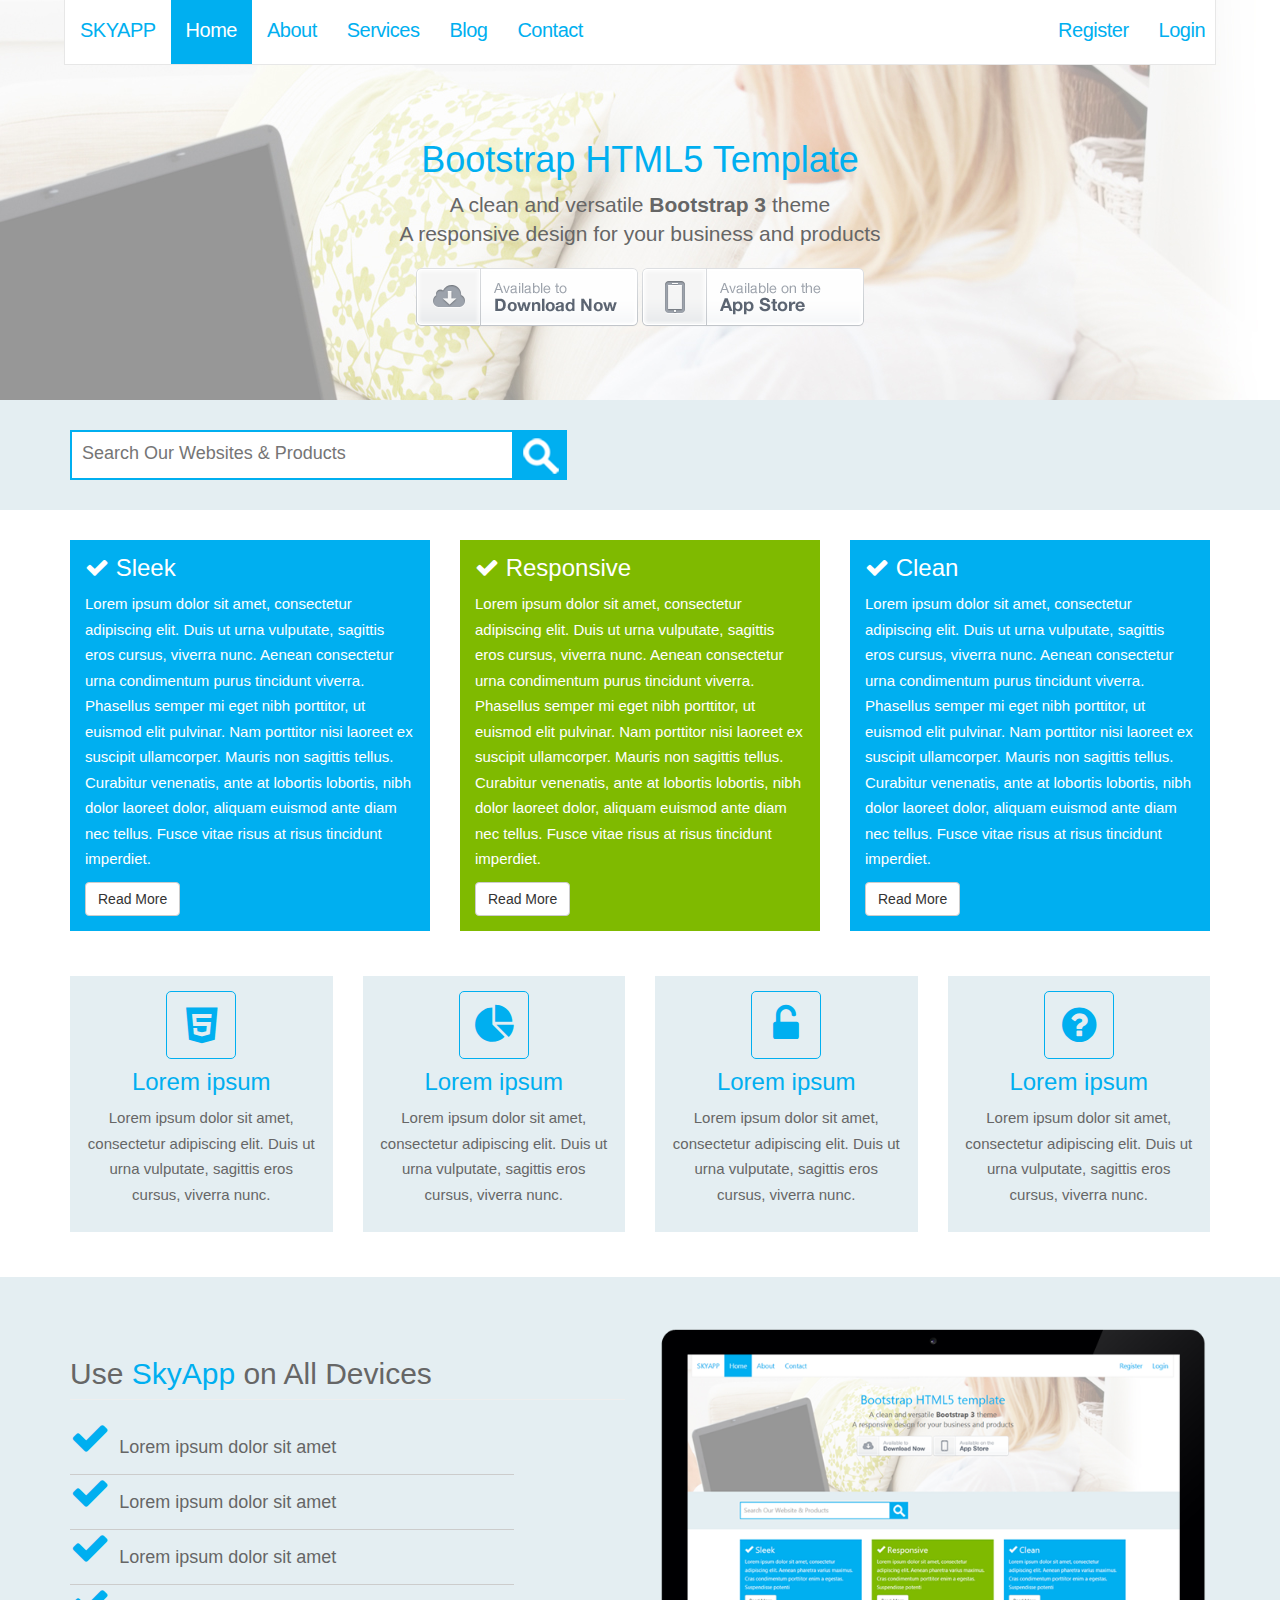
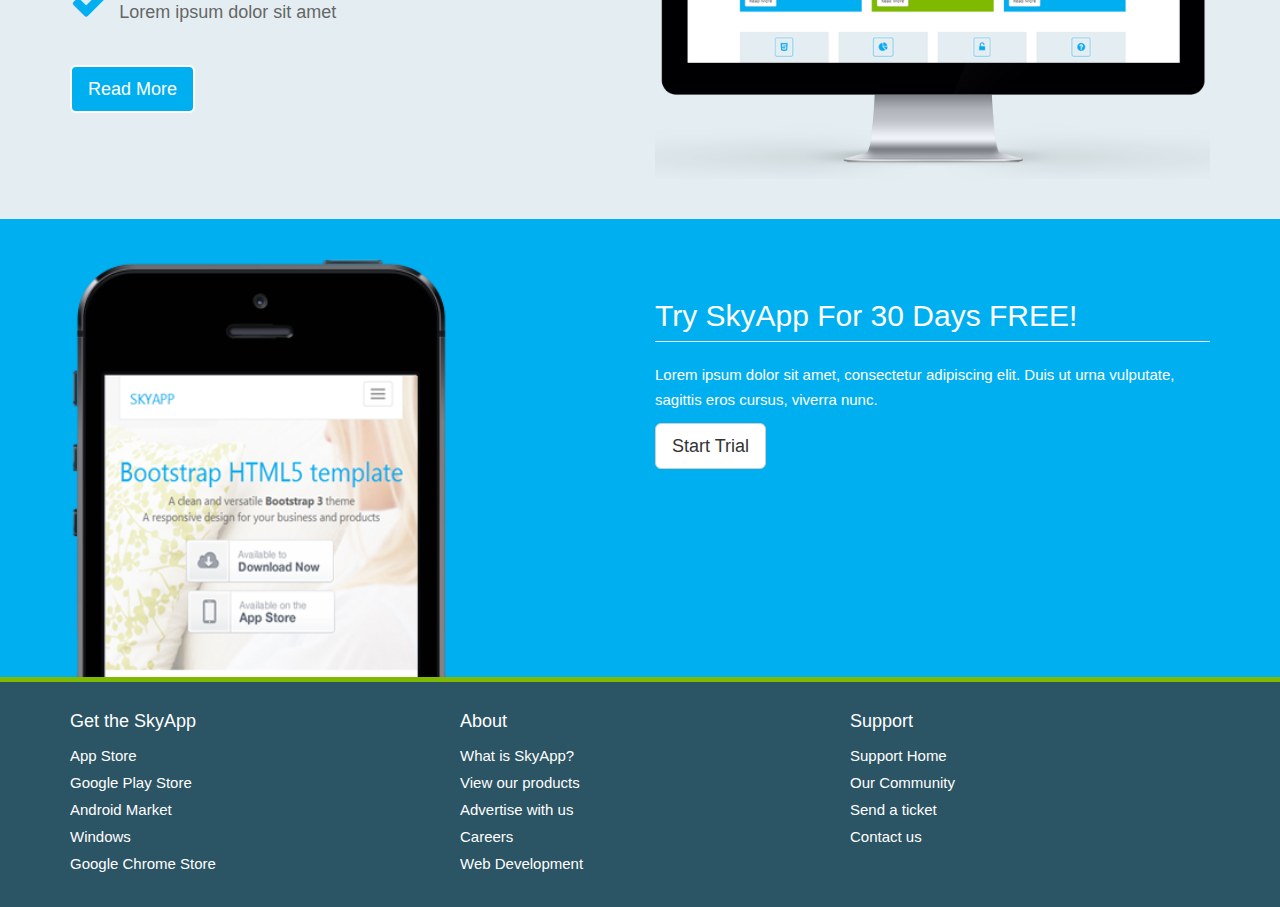
<file: index.html>
<!DOCTYPE html>
<html lang="en">
  <head>
    <meta charset="utf-8">
    <meta http-equiv="X-UA-Compatible" content="IE=edge">
    <meta name="viewport" content="width=device-width, initial-scale=1">
    <title>SkyApp | Welcome</title>
    <link href="css/bootstrap.css" rel="stylesheet">
    <link href="css/font-awesome.css" rel="stylesheet">
    <link href="css/main.css" rel="stylesheet">
    <!-- <script src="../../assets/js/ie-emulation-modes-warning.js"></script> -->
  </head>

  <body>

    <header class="header-main">
      <nav class="navbar navbar-inverse navbar-fixed-top">
      <div class="container">
        <div class="navbar-header">
          <button type="button" class="navbar-toggle collapsed" data-toggle="collapse" data-target="#navbar" aria-expanded="false" aria-controls="navbar">
            <span class="sr-only">Toggle navigation</span>
            <span class="icon-bar"></span>
            <span class="icon-bar"></span>
            <span class="icon-bar"></span>
          </button>
          <a class="navbar-brand" href="index.html">SKYAPP</a>
        </div>
        <div id="navbar" class="collapse navbar-collapse">
          <ul class="nav navbar-nav">
            <li class="active"><a href="index.html">Home</a></li>
            <li><a href="about.html">About</a></li>
            <li><a href="services.html">Services</a></li>
            <li><a href="blog.html">Blog</a></li>
            <li><a href="contact.html">Contact</a></li>
          </ul>
          <ul class="nav navbar-nav navbar-sub pull-right">
            <li><a href="register.html">Register</a></li>
            <li><a href="Login.html">Login</a></li>
          </ul>
        </div><!--/.nav-collapse -->
      </div>
    </nav>
  </header>

    <section class="section-showcase">
      <div class="container showcase-content">
        <h1>Bootstrap HTML5 Template</h1>
        <p class="lead">
          A clean and versatile <strong>Bootstrap 3</strong> theme<br />
        A responsive design for your business and products</p>
        <div class="downloads">
          <a href="#"><img src="img/btn-download.png" alt="Download" /></a>
          <a href="#"><img src="img/btn-appstore.png" alt="Download" /></a>
        </div>

      </div>
    </section>


      <section class="section-light">
        <div class="container">
          <div class="row">
            <div class="col-md-6">
              <form class="search">
                <div>
                  <input type="search" placeholder="Search Our Websites & Products" />
                  <button type="submit" value=""><img src="img/search.png" alt="Search" /></button>
                </div>
              </form>

            </div>
            <div class="col-md-6">

            </div>
          </div>
        </div>
      </section>

      <section>
        <div class="container">
          <div class="row">
            <div class="col-md-4">
              <div class="block block-primary">
                <h3><i class="fa fa-check"></i> Sleek</h3>
                <p>
                  Lorem ipsum dolor sit amet, consectetur adipiscing elit. Duis ut urna vulputate, sagittis eros cursus, viverra nunc. Aenean consectetur urna condimentum purus tincidunt viverra. Phasellus semper mi eget nibh porttitor, ut euismod elit pulvinar. Nam porttitor nisi laoreet ex suscipit ullamcorper. Mauris non sagittis tellus. Curabitur venenatis, ante at lobortis lobortis, nibh dolor laoreet dolor, aliquam euismod ante diam nec tellus. Fusce vitae risus at risus tincidunt imperdiet.</p>
                <a href="#" class="btn btn-default">Read More</a>
              </div>
            </div>
            <div class="col-md-4">
              <div class="block block-secondary">
                <h3><i class="fa fa-check"></i> Responsive</h3>
                <p>
                  Lorem ipsum dolor sit amet, consectetur adipiscing elit. Duis ut urna vulputate, sagittis eros cursus, viverra nunc. Aenean consectetur urna condimentum purus tincidunt viverra. Phasellus semper mi eget nibh porttitor, ut euismod elit pulvinar. Nam porttitor nisi laoreet ex suscipit ullamcorper. Mauris non sagittis tellus. Curabitur venenatis, ante at lobortis lobortis, nibh dolor laoreet dolor, aliquam euismod ante diam nec tellus. Fusce vitae risus at risus tincidunt imperdiet.</p>
                <a href="#" class="btn btn-default">Read More</a>
              </div>
            </div>
            <div class="col-md-4">
              <div class="block block-primary">
                <h3><i class="fa fa-check"></i> Clean</h3>
                <p>
                  Lorem ipsum dolor sit amet, consectetur adipiscing elit. Duis ut urna vulputate, sagittis eros cursus, viverra nunc. Aenean consectetur urna condimentum purus tincidunt viverra. Phasellus semper mi eget nibh porttitor, ut euismod elit pulvinar. Nam porttitor nisi laoreet ex suscipit ullamcorper. Mauris non sagittis tellus. Curabitur venenatis, ante at lobortis lobortis, nibh dolor laoreet dolor, aliquam euismod ante diam nec tellus. Fusce vitae risus at risus tincidunt imperdiet.</p>
                <a href="#" class="btn btn-default">Read More</a>
              </div>
            </div>
          </div>
        </div>
      </section>


      <section class="no-pad-top">
        <div class="container">
          <div class="row">
            <div class="col-md-3">
              <div class="block block-light block-center">
                <i class="fa fa-html5 fa-primary fa-6 fa-border"></i>
                <h3 class="heading-primary">Lorem ipsum</h3>
                <p>
                  Lorem ipsum dolor sit amet, consectetur adipiscing elit. Duis ut urna vulputate, sagittis eros cursus, viverra nunc.</p>
              </div>
            </div>
            <div class="col-md-3">
              <div class="block block-light block-center">
                <i class="fa fa-pie-chart fa-primary fa-6 fa-border"></i>
                <h3 class="heading-primary">Lorem ipsum</h3>
                <p>
                  Lorem ipsum dolor sit amet, consectetur adipiscing elit. Duis ut urna vulputate, sagittis eros cursus, viverra nunc.</p>
              </div>
            </div>
            <div class="col-md-3">
              <div class="block block-light block-center">
                <i class="fa fa-unlock-alt fa-primary fa-6 fa-border"></i>
                <h3 class="heading-primary">Lorem ipsum</h3>
                <p>
                  Lorem ipsum dolor sit amet, consectetur adipiscing elit. Duis ut urna vulputate, sagittis eros cursus, viverra nunc.</p>
              </div>
            </div>
            <div class="col-md-3">
              <div class="block block-light block-center">
                <i class="fa fa-question-circle fa-primary fa-6 fa-border"></i>
                <h3 class="heading-primary">Lorem ipsum</h3>
                <p>
                  Lorem ipsum dolor sit amet, consectetur adipiscing elit. Duis ut urna vulputate, sagittis eros cursus, viverra nunc.</p>
              </div>
            </div>
          </div>
        </div>
      </section>



      <section class="section-light extra-pad">
        <div class="container">
          <div class="row">
            <div class="col-md-6">
              <h2 class="page-header">Use <span class="em-primary">SkyApp</span> on All Devices</h2>
              <ul class="list list-feature">
                <li><i class="fa fa-check fa-6 fa-primary"></i> <span>Lorem ipsum dolor sit amet</span></li>
                <li><i class="fa fa-check fa-6 fa-primary"></i> <span>Lorem ipsum dolor sit amet</span></li>
                <li><i class="fa fa-check fa-6 fa-primary"></i> <span>Lorem ipsum dolor sit amet</span></li>
                <li><i class="fa fa-check fa-6 fa-primary"></i> <span>Lorem ipsum dolor sit amet</span></li>
              </ul>
              <br  />
              <a href="#" class="btn btn-primary btn-lg">Read More</a>
            </div>
            <div class="col-md-6">
              <img src="img/device-imac.png" class="device" />
            </div>
          </div>
        </div>
      </section>



      <section class="section-primary extra-pad">
        <div class="container">
          <div class="row">
            <div class="col-md-6">
            <img src="img/device-iphone.png" class="device device-small" />
            </div>
            <div class="col-md-6">
              <h2 class="page-header">Try SkyApp For 30 Days FREE!</h2>
              <p>
                Lorem ipsum dolor sit amet, consectetur adipiscing elit. Duis ut urna vulputate, sagittis eros cursus, viverra nunc.
              </p>
              <a href="#" class="btn btn-lg btn-default btn-rounded">Start Trial</a>
            </div>
          </div>
        </div>
      </section>

      <footer class="footer-main">
        <div class="container">
          <div class="row">
            <div class="col-md-4">
              <h4>Get the SkyApp</h4>
              <ul>
                <li class="app-appstore"><a href="#">App Store</a></li>
                <li class="app-play"><a href="#">Google Play Store</a></li>
                <li class="app-android"><a href="#">Android Market</a></li>
                <li class="app-windows"><a href="#">Windows</a></li>
                <li class="app-chrome"><a href="#">Google Chrome Store</a></li>
              </ul>
            </div>
            <div class="col-md-4">
              <h4>About</h4>
              <ul>
                <li><a href="#">What is SkyApp?</a></li>
                <li><a href="#">View our products</a></li>
                <li><a href="#">Advertise with us</a></li>
                <li><a href="#">Careers</a></li>
                <li><a href="#">Web Development</a></li>
              </ul>
            </div>
            <div class="col-md-4">
              <h4>Support</h4>
              <ul>
                <li><a href="#">Support Home</a></li>
                <li><a href="#">Our Community</a></li>
                <li><a href="#">Send a ticket</a></li>
                <li><a href="#">Contact us</a></li>
              </ul>
            </div>
          </div>
        </div>
      </footer>




    <!-- Bootstrap core JavaScript
    ================================================== -->
    <!-- Placed at the end of the document so the pages load faster -->
    <!-- <script src="https://ajax.googleapis.com/ajax/libs/jquery/1.12.4/jquery.min.js"></script> -->
    <script src="js/jquery.js"></script>
    <!-- <script>window.jQuery || document.write('<script src="../../assets/js/vendor/jquery.min.js"><\/script>')</script> -->
    <!-- <script src="../../dist/js/bootstrap.min.js"></script> -->
    <script src="js/bootstrap.js"></script>
    <!-- IE10 viewport hack for Surface/desktop Windows 8 bug -->
    <!-- <script src="../../assets/js/ie10-viewport-bug-workaround.js"></script> -->
  </body>
</html>
</file>
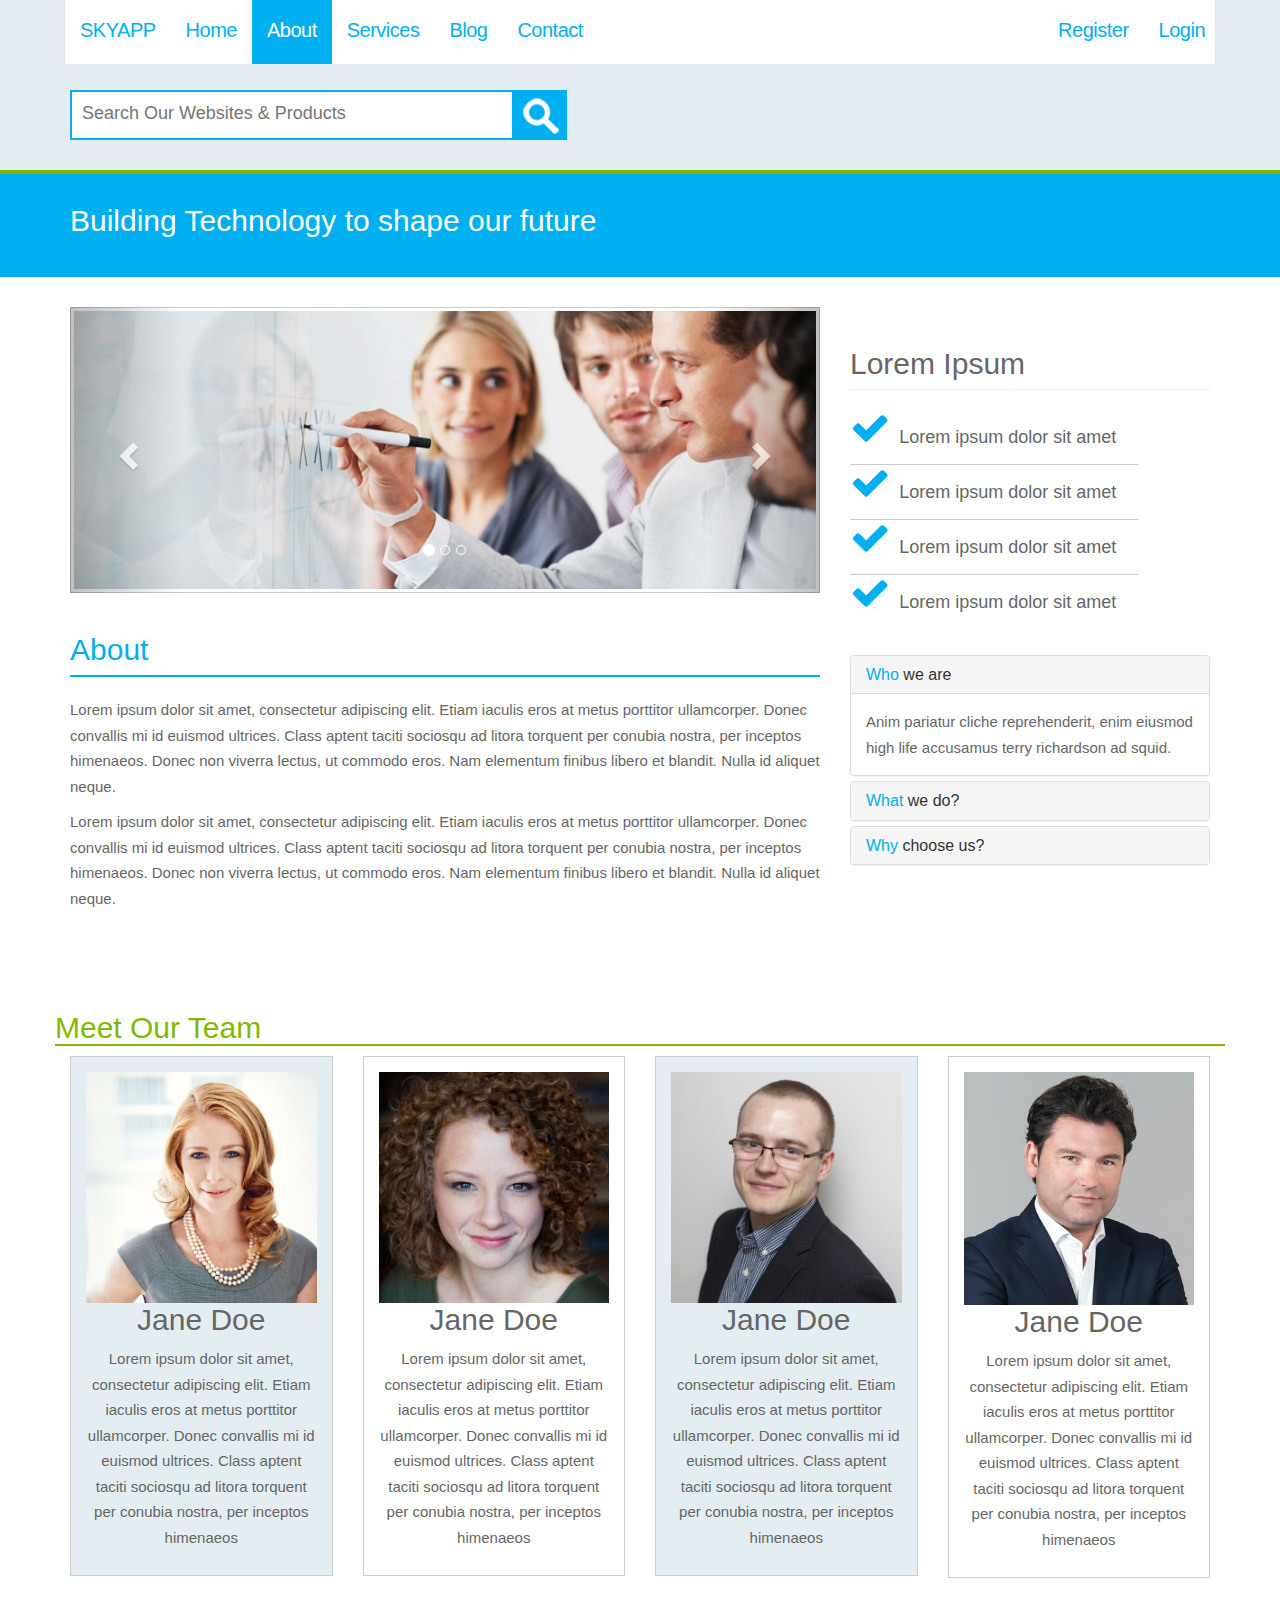
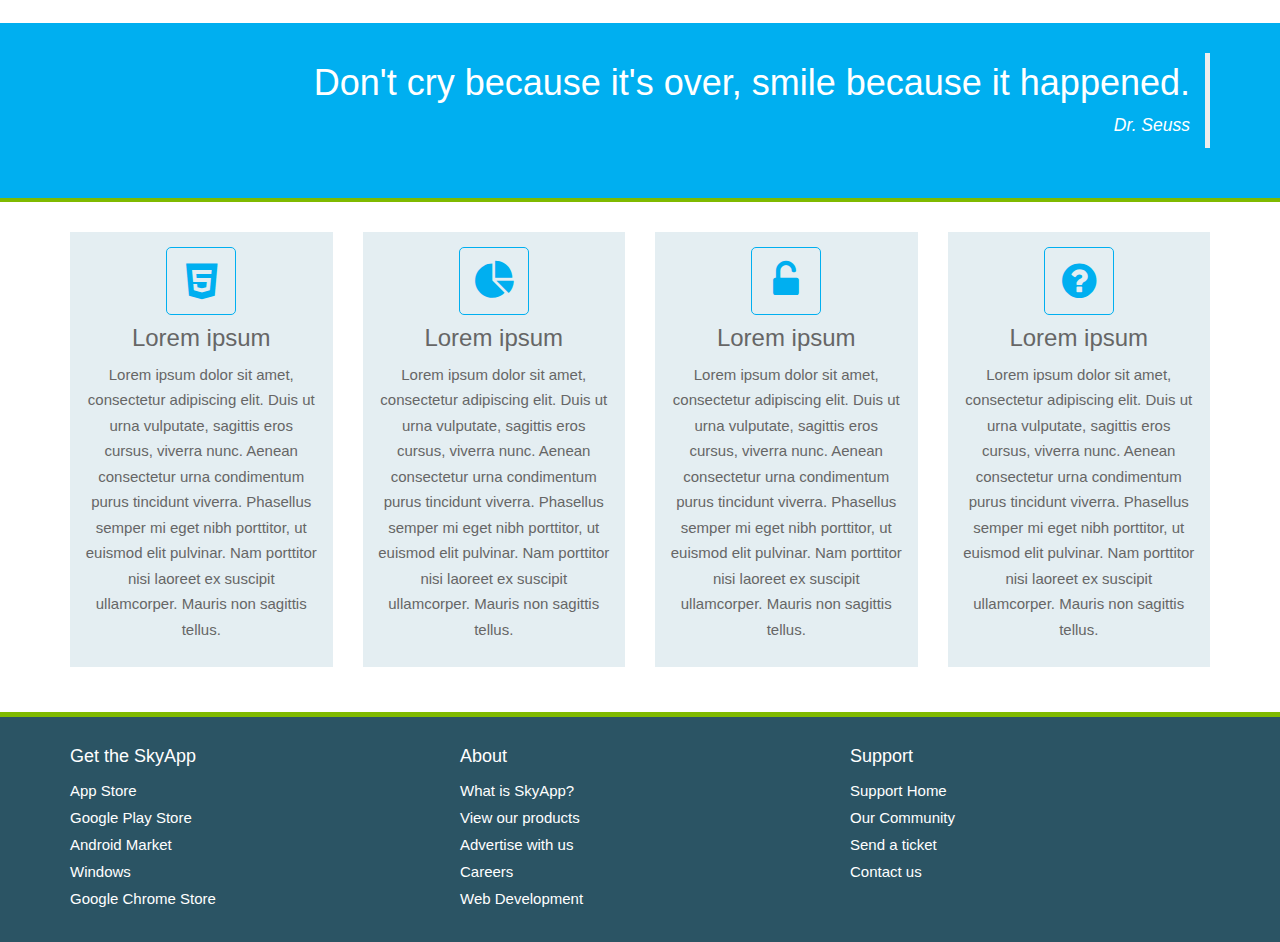
<file: about.html>
<!DOCTYPE html>
<html lang="en">
  <head>
    <meta charset="utf-8">
    <meta http-equiv="X-UA-Compatible" content="IE=edge">
    <meta name="viewport" content="width=device-width, initial-scale=1">
    <title>SkyApp | About Us</title>
    <link href="css/bootstrap.css" rel="stylesheet">
    <link href="css/font-awesome.css" rel="stylesheet">
    <link href="css/main.css" rel="stylesheet">
    <!-- <script src="../../assets/js/ie-emulation-modes-warning.js"></script> -->
  </head>

  <body>

    <header class="header-main">
      <nav class="navbar navbar-inverse navbar-fixed-top">
      <div class="container">
        <div class="navbar-header">
          <button type="button" class="navbar-toggle collapsed" data-toggle="collapse" data-target="#navbar" aria-expanded="false" aria-controls="navbar">
            <span class="sr-only">Toggle navigation</span>
            <span class="icon-bar"></span>
            <span class="icon-bar"></span>
            <span class="icon-bar"></span>
          </button>
          <a class="navbar-brand" href="index.html">SKYAPP</a>
        </div>
        <div id="navbar" class="collapse navbar-collapse">
          <ul class="nav navbar-nav">
            <li><a href="index.html">Home</a></li>
            <li class="active"><a href="about.html">About</a></li>
            <li><a href="services.html">Services</a></li>
            <li><a href="blog.html">Blog</a></li>
            <li><a href="contact.html">Contact</a></li>
          </ul>
          <ul class="nav navbar-nav navbar-sub pull-right">
            <li><a href="register.html">Register</a></li>
            <li><a href="Login.html">Login</a></li>
          </ul>
        </div><!--/.nav-collapse -->
      </div>
    </nav>
  </header>


      <section class="section-light top-inner">
        <div class="container">
          <div class="row">
            <div class="col-md-6">
              <form class="search">
                <div>
                  <input type="search" placeholder="Search Our Websites & Products" />
                  <button type="submit" value=""><img src="img/search.png" alt="Search" /></button>
                </div>
              </form>

            </div>
            <div class="col-md-6">

            </div>
          </div>
        </div>
      </section>

      <section class="section-primary-a">
        <div class="container">
          <div class="row">
            <div class="col-md-12">
              <h2>Building Technology to shape our future</h2>
            </div>
          </div>
        </div>
      </section>

      <section class="section-main">
        <div class="container">
          <div class="row">
            <div class="col-md-8">
              <div id="carousel-example-generic" class="carousel slide" data-ride="carousel">

                <!-- Indicators -->
                <ol class="carousel-indicators">
                  <li data-target="#carousel-example-generic" data-slide-to="0" class="active"></li>
                  <li data-target="#carousel-example-generic" data-slide-to="1"></li>
                  <li data-target="#carousel-example-generic" data-slide-to="2"></li>
                </ol>

                <!-- Wrapper for slides -->
                <div class="carousel-inner" role="listbox">
                  <div class="item active">
                    <img src="img/slide1.jpg" alt="...">

                  </div>
                  <div class="item">
                    <img src="img/slide2.jpg" alt="...">

                  </div>
                  <div class="item">
                    <img src="img/slide3.jpg" alt="...">

                  </div>
                </div>

                <!-- Controls -->
                <a class="left carousel-control" href="#carousel-example-generic" role="button" data-slide="prev">
                  <span class="glyphicon glyphicon-chevron-left" aria-hidden="true"></span>
                  <span class="sr-only">Previous</span>
                </a>
                <a class="right carousel-control" href="#carousel-example-generic" role="button" data-slide="next">
                  <span class="glyphicon glyphicon-chevron-right" aria-hidden="true"></span>
                  <span class="sr-only">Next</span>
                </a>
              </div>


<h2 class="page-header heading-primary-a">About</h2>
<p>
  Lorem ipsum dolor sit amet, consectetur adipiscing elit. Etiam iaculis eros at metus porttitor ullamcorper. Donec convallis mi id euismod ultrices. Class aptent taciti sociosqu ad litora torquent per conubia nostra, per inceptos himenaeos. Donec non viverra lectus, ut commodo eros. Nam elementum finibus libero et blandit. Nulla id aliquet neque.
</p>
<p>
  Lorem ipsum dolor sit amet, consectetur adipiscing elit. Etiam iaculis eros at metus porttitor ullamcorper. Donec convallis mi id euismod ultrices. Class aptent taciti sociosqu ad litora torquent per conubia nostra, per inceptos himenaeos. Donec non viverra lectus, ut commodo eros. Nam elementum finibus libero et blandit. Nulla id aliquet neque.
</p>

            </div>
            <div class="col-md-4">
              <h2 class="page-header">Lorem Ipsum</h2>
              <ul class="list list-feature">
                <li><i class="fa fa-check fa-6 fa-primary"></i> <span>Lorem ipsum dolor sit amet</span></li>
                <li><i class="fa fa-check fa-6 fa-primary"></i> <span>Lorem ipsum dolor sit amet</span></li>
                <li><i class="fa fa-check fa-6 fa-primary"></i> <span>Lorem ipsum dolor sit amet</span></li>
                <li><i class="fa fa-check fa-6 fa-primary"></i> <span>Lorem ipsum dolor sit amet</span></li>
              </ul>
              <br />


              <div class="panel-group" id="accordion" role="tablist" aria-multiselectable="true">
                <div class="panel panel-default">
                  <div class="panel-heading" role="tab" id="headingOne">
                    <h4 class="panel-title">
                      <a role="button" data-toggle="collapse" data-parent="#accordion" href="#collapseOne" aria-expanded="true" aria-controls="collapseOne">
                        <span class="em-primary">Who</span> we are
                      </a>
                    </h4>
                  </div>
                  <div id="collapseOne" class="panel-collapse collapse in" role="tabpanel" aria-labelledby="headingOne">
                    <div class="panel-body">
                      Anim pariatur cliche reprehenderit, enim eiusmod high life accusamus terry richardson ad squid.
                    </div>
                  </div>
                </div>

                <div class="panel panel-default">
                  <div class="panel-heading" role="tab" id="headingThree">
                    <h4 class="panel-title">
                      <a class="collapsed" role="button" data-toggle="collapse" data-parent="#accordion" href="#collapseThree" aria-expanded="false" aria-controls="collapseThree">
                        <span class="em-primary">What</span> we do?
                      </a>
                    </h4>
                  </div>
                  <div id="collapseThree" class="panel-collapse collapse" role="tabpanel" aria-labelledby="headingThree">
                    <div class="panel-body">
                      Anim pariatur cliche reprehenderit, enim eiusmod high life accusamus terry richardson ad squid.
                    </div>
                  </div>
                </div>

                <div class="panel panel-default">
                  <div class="panel-heading" role="tab" id="headingThree">
                    <h4 class="panel-title">
                      <a class="collapsed" role="button" data-toggle="collapse" data-parent="#accordion" href="#collapseThree" aria-expanded="false" aria-controls="collapseThree">
                        <span class="em-primary">Why</span> choose us?
                      </a>
                    </h4>
                  </div>
                  <div id="collapseThree" class="panel-collapse collapse" role="tabpanel" aria-labelledby="headingThree">
                    <div class="panel-body">
                      Anim pariatur cliche reprehenderit, enim eiusmod high life accusamus terry richardson ad squid.
                    </div>
                  </div>
                </div>
              </div>


            </div>
          </div>
        </div>
      </section>



      <section>
        <div class="container">
          <div class="row">
            <h2 class="pagee-header heading-secondary-a">Meet Our Team</h2>
            <div class="col-md-3">
              <div class="block block-light block-center block-image block-border">
                <img src="img/headshot1.jpg" />
                <h2>Jane Doe</h2>
                <p>
                  Lorem ipsum dolor sit amet, consectetur adipiscing elit. Etiam iaculis eros at metus porttitor ullamcorper. Donec convallis mi id euismod ultrices. Class aptent taciti sociosqu ad litora torquent per conubia nostra, per inceptos himenaeos
                </p>
              </div>
            </div>
            <div class="col-md-3">
              <div class="block block-center block-image block-border">
                <img src="img/headshot2.jpg" />
                <h2>Jane Doe</h2>
                <p>
                  Lorem ipsum dolor sit amet, consectetur adipiscing elit. Etiam iaculis eros at metus porttitor ullamcorper. Donec convallis mi id euismod ultrices. Class aptent taciti sociosqu ad litora torquent per conubia nostra, per inceptos himenaeos
                </p>
              </div>
            </div>
            <div class="col-md-3">
              <div class="block block-light block-center block-image block-border">
                <img src="img/headshot3.jpg" />
                <h2>Jane Doe</h2>
                <p>
                  Lorem ipsum dolor sit amet, consectetur adipiscing elit. Etiam iaculis eros at metus porttitor ullamcorper. Donec convallis mi id euismod ultrices. Class aptent taciti sociosqu ad litora torquent per conubia nostra, per inceptos himenaeos
                </p>
              </div>
            </div>
            <div class="col-md-3">
              <div class="block block-center block-image block-border">
                <img src="img/headshot4.jpg" />
                <h2>Jane Doe</h2>
                <p>
                  Lorem ipsum dolor sit amet, consectetur adipiscing elit. Etiam iaculis eros at metus porttitor ullamcorper. Donec convallis mi id euismod ultrices. Class aptent taciti sociosqu ad litora torquent per conubia nostra, per inceptos himenaeos
                </p>
              </div>
            </div>
          </div>
        </div>
      </section>


      <section class="section-primary-b">
        <div class="container">
          <div class="row">
            <div class="col-md-12">
              <blockquote class="blockquote blockquote-reverse">
                <h1>Don't cry because it's over, smile because it happened.</h1>
                <em>Dr. Seuss</em>
              </blockquote>
            </div>
          </div>
        </div>
      </section>





      <section>
        <div class="container">
          <div class="row">
            <div class="col-md-3">
              <div class="block block-light block-center">
                <i class="fa fa-html5 fa-primary fa-6 fa-border"></i>
                <h3>Lorem ipsum</h3>
                <p>
                  Lorem ipsum dolor sit amet, consectetur adipiscing elit. Duis ut urna vulputate, sagittis eros cursus, viverra nunc. Aenean consectetur urna condimentum purus tincidunt viverra. Phasellus semper mi eget nibh porttitor, ut euismod elit pulvinar. Nam porttitor nisi laoreet ex suscipit ullamcorper. Mauris non sagittis tellus.
                </p>
              </div>
            </div>
            <div class="col-md-3">
              <div class="block block-light block-center">
                <i class="fa fa-pie-chart fa-primary fa-6 fa-border"></i>
                <h3>Lorem ipsum</h3>
                <p>
                  Lorem ipsum dolor sit amet, consectetur adipiscing elit. Duis ut urna vulputate, sagittis eros cursus, viverra nunc. Aenean consectetur urna condimentum purus tincidunt viverra. Phasellus semper mi eget nibh porttitor, ut euismod elit pulvinar. Nam porttitor nisi laoreet ex suscipit ullamcorper. Mauris non sagittis tellus.
                </p>
              </div>
            </div>
            <div class="col-md-3">
              <div class="block block-light block-center">
                <i class="fa fa-unlock-alt fa-primary fa-6 fa-border"></i>
                <h3>Lorem ipsum</h3>
                <p>
                  Lorem ipsum dolor sit amet, consectetur adipiscing elit. Duis ut urna vulputate, sagittis eros cursus, viverra nunc. Aenean consectetur urna condimentum purus tincidunt viverra. Phasellus semper mi eget nibh porttitor, ut euismod elit pulvinar. Nam porttitor nisi laoreet ex suscipit ullamcorper. Mauris non sagittis tellus.
                </p>
              </div>
            </div>
            <div class="col-md-3">
              <div class="block block-light block-center">
                <i class="fa fa-question-circle fa-primary fa-6 fa-border"></i>
                <h3>Lorem ipsum</h3>
                <p>
                  Lorem ipsum dolor sit amet, consectetur adipiscing elit. Duis ut urna vulputate, sagittis eros cursus, viverra nunc. Aenean consectetur urna condimentum purus tincidunt viverra. Phasellus semper mi eget nibh porttitor, ut euismod elit pulvinar. Nam porttitor nisi laoreet ex suscipit ullamcorper. Mauris non sagittis tellus.
                </p>
              </div>
            </div>
          </div>
        </div>
      </section>




      <footer class="footer-main">
        <div class="container">
          <div class="row">
            <div class="col-md-4">
              <h4>Get the SkyApp</h4>
              <ul>
                <li class="app-appstore"><a href="#">App Store</a></li>
                <li class="app-play"><a href="#">Google Play Store</a></li>
                <li class="app-android"><a href="#">Android Market</a></li>
                <li class="app-windows"><a href="#">Windows</a></li>
                <li class="app-chrome"><a href="#">Google Chrome Store</a></li>
              </ul>
            </div>
            <div class="col-md-4">
              <h4>About</h4>
              <ul>
                <li><a href="#">What is SkyApp?</a></li>
                <li><a href="#">View our products</a></li>
                <li><a href="#">Advertise with us</a></li>
                <li><a href="#">Careers</a></li>
                <li><a href="#">Web Development</a></li>
              </ul>
            </div>
            <div class="col-md-4">
              <h4>Support</h4>
              <ul>
                <li><a href="#">Support Home</a></li>
                <li><a href="#">Our Community</a></li>
                <li><a href="#">Send a ticket</a></li>
                <li><a href="#">Contact us</a></li>
              </ul>
            </div>
          </div>
        </div>
      </footer>




    <!-- Bootstrap core JavaScript
    ================================================== -->
    <!-- Placed at the end of the document so the pages load faster -->
    <!-- <script src="https://ajax.googleapis.com/ajax/libs/jquery/1.12.4/jquery.min.js"></script> -->
    <script src="js/jquery.js"></script>
    <!-- <script>window.jQuery || document.write('<script src="../../assets/js/vendor/jquery.min.js"><\/script>')</script> -->
    <!-- <script src="../../dist/js/bootstrap.min.js"></script> -->
    <script src="js/bootstrap.js"></script>
    <!-- IE10 viewport hack for Surface/desktop Windows 8 bug -->
    <!-- <script src="../../assets/js/ie10-viewport-bug-workaround.js"></script> -->
  </body>
</html>
</file>
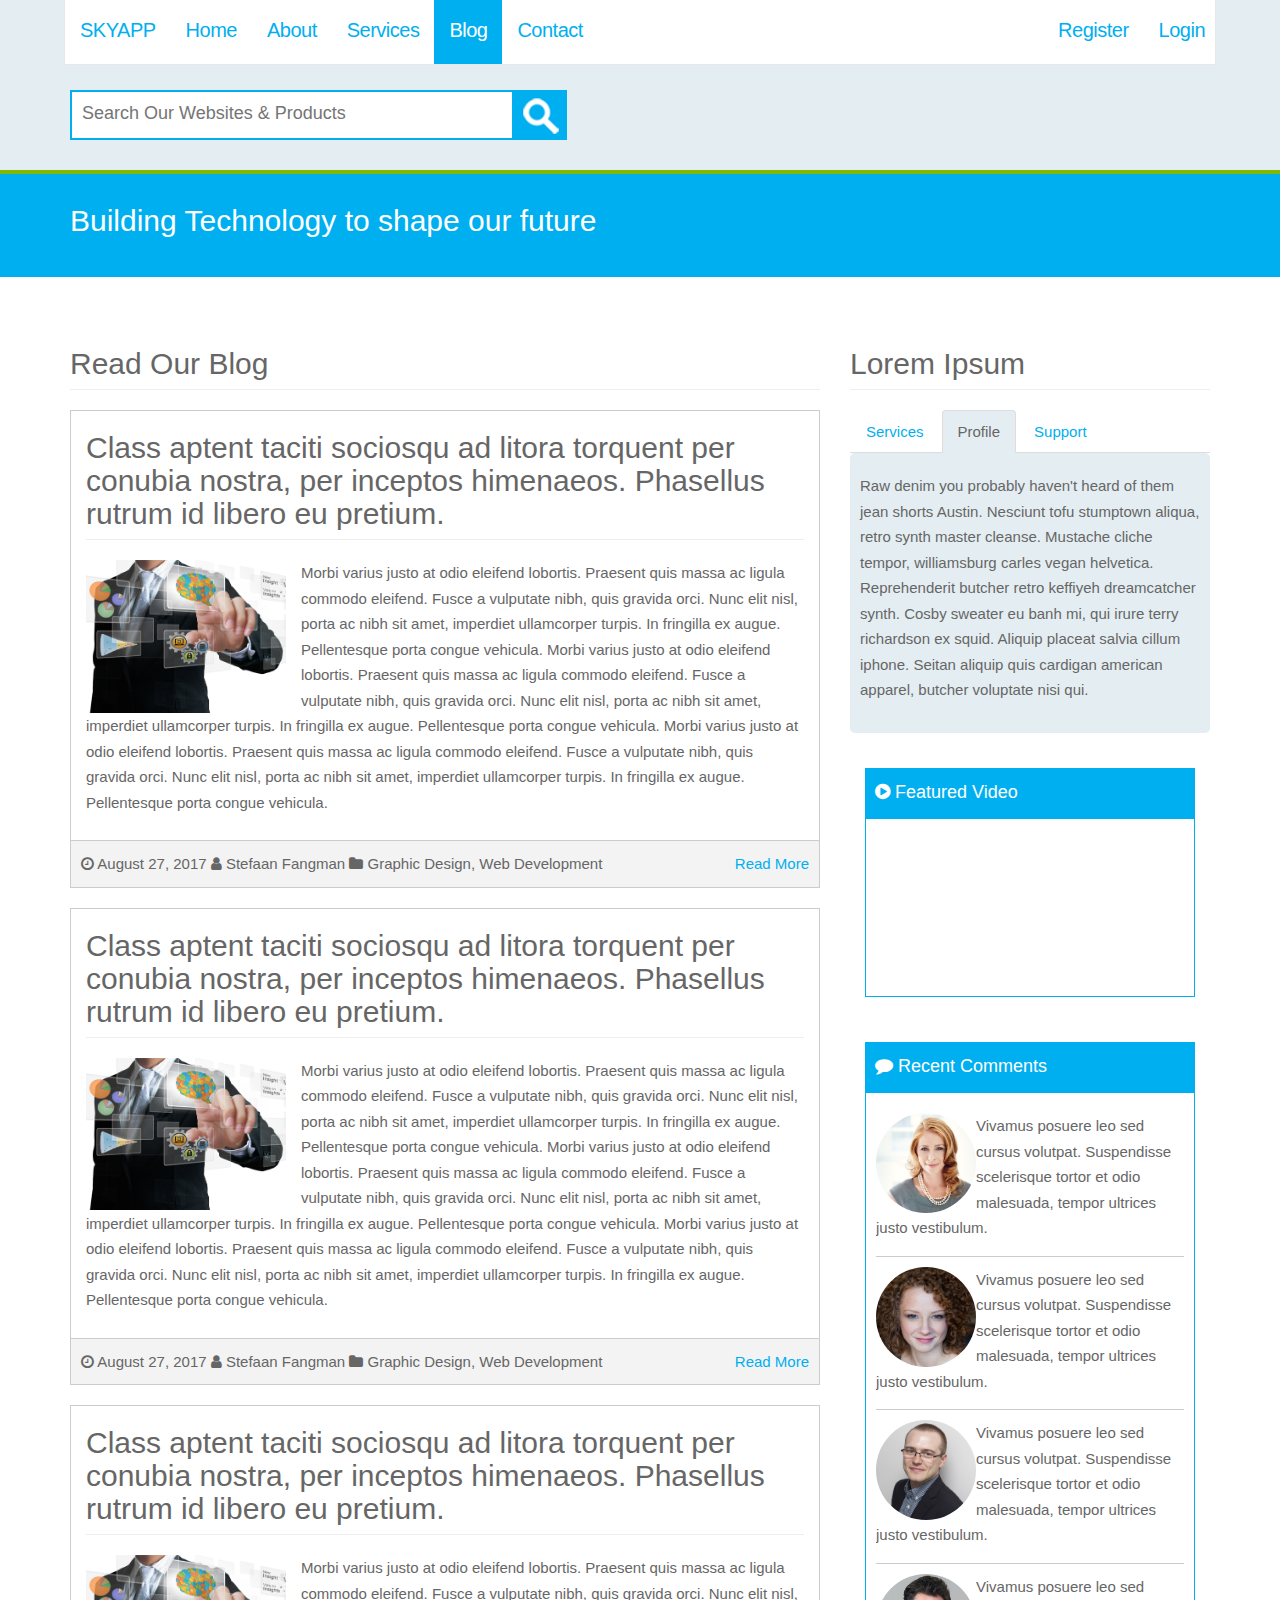
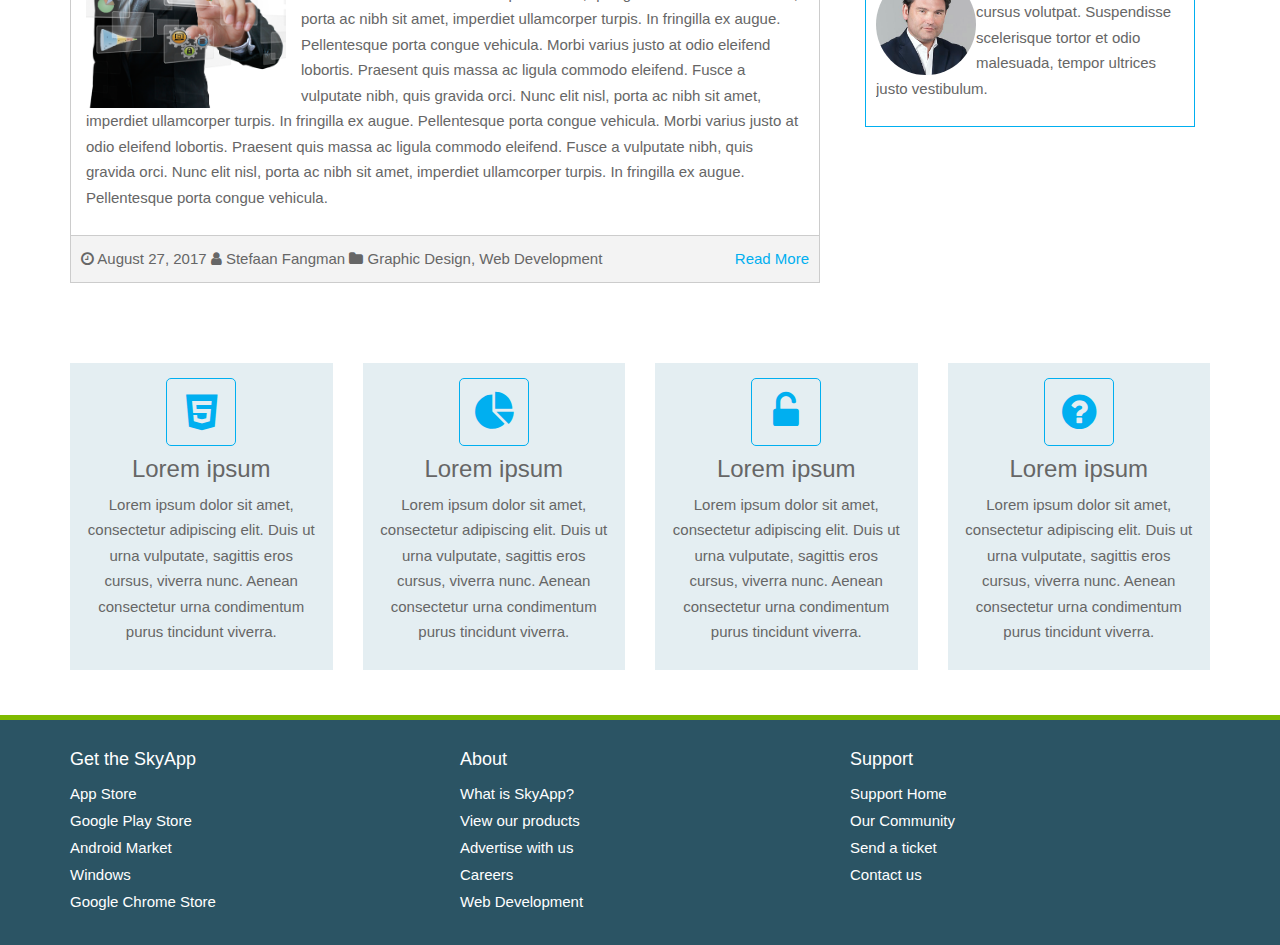
<file: blog.html>
<!DOCTYPE html>
<html lang="en">
  <head>
    <meta charset="utf-8">
    <meta http-equiv="X-UA-Compatible" content="IE=edge">
    <meta name="viewport" content="width=device-width, initial-scale=1">
    <title>SkyApp | Blog</title>
    <link href="css/bootstrap.css" rel="stylesheet">
    <link href="css/font-awesome.css" rel="stylesheet">
    <link href="css/main.css" rel="stylesheet">
    <!-- <script src="../../assets/js/ie-emulation-modes-warning.js"></script> -->
  </head>

  <body>

    <header class="header-main">
      <nav class="navbar navbar-inverse navbar-fixed-top">
      <div class="container">
        <div class="navbar-header">
          <button type="button" class="navbar-toggle collapsed" data-toggle="collapse" data-target="#navbar" aria-expanded="false" aria-controls="navbar">
            <span class="sr-only">Toggle navigation</span>
            <span class="icon-bar"></span>
            <span class="icon-bar"></span>
            <span class="icon-bar"></span>
          </button>
          <a class="navbar-brand" href="index.html">SKYAPP</a>
        </div>
        <div id="navbar" class="collapse navbar-collapse">
          <ul class="nav navbar-nav">
            <li><a href="index.html">Home</a></li>
            <li><a href="about.html">About</a></li>
            <li><a href="services.html">Services</a></li>
            <li class="active"><a href="blog.html">Blog</a></li>
            <li><a href="contact.html">Contact</a></li>
          </ul>
          <ul class="nav navbar-nav navbar-sub pull-right">
            <li><a href="register.html">Register</a></li>
            <li><a href="Login.html">Login</a></li>
          </ul>
        </div><!--/.nav-collapse -->
      </div>
    </nav>
  </header>


      <section class="section-light top-inner">
        <div class="container">
          <div class="row">
            <div class="col-md-6">
              <form class="search">
                <div>
                  <input type="search" placeholder="Search Our Websites & Products" />
                  <button type="submit" value=""><img src="img/search.png" alt="Search" /></button>
                </div>
              </form>

            </div>
            <div class="col-md-6">

            </div>
          </div>
        </div>
      </section>

      <section class="section-primary-a">
        <div class="container">
          <div class="row">
            <div class="col-md-12">
              <h2>Building Technology to shape our future</h2>
            </div>
          </div>
        </div>
      </section>

      <section class="section-main">
        <div class="container">
          <div class="row">
            <div class="col-md-8">
              <h2 class="page-header">Read Our Blog</h2>
              <div class="blog-post">
                <h2 class="page-header">Class aptent taciti sociosqu ad litora torquent per conubia nostra, per inceptos himenaeos. Phasellus rutrum id libero eu pretium.</h2>
                <img src="img/blog1.png" class="img-sm img-bordered blog-featured" />
                <p>
                  Morbi varius justo at odio eleifend lobortis. Praesent quis massa ac ligula commodo eleifend. Fusce a vulputate nibh, quis gravida orci. Nunc elit nisl, porta ac nibh sit amet, imperdiet ullamcorper turpis. In fringilla ex augue. Pellentesque porta congue vehicula.
                  Morbi varius justo at odio eleifend lobortis. Praesent quis massa ac ligula commodo eleifend. Fusce a vulputate nibh, quis gravida orci. Nunc elit nisl, porta ac nibh sit amet, imperdiet ullamcorper turpis. In fringilla ex augue. Pellentesque porta congue vehicula.
                  Morbi varius justo at odio eleifend lobortis. Praesent quis massa ac ligula commodo eleifend. Fusce a vulputate nibh, quis gravida orci. Nunc elit nisl, porta ac nibh sit amet, imperdiet ullamcorper turpis. In fringilla ex augue. Pellentesque porta congue vehicula.
                </p>
                </div>
                <div class="post-meta">
                  <i class="fa fa-clock-o"></i> August 27, 2017
                  <i class="fa fa-user"></i> Stefaan Fangman
                  <i class="fa fa-folder"></i> Graphic Design, Web Development
                  <a href="" class="pull-right">Read More</a>
                </div>

              <div class="blog-post">
                <h2 class="page-header">Class aptent taciti sociosqu ad litora torquent per conubia nostra, per inceptos himenaeos. Phasellus rutrum id libero eu pretium.</h2>
                <img src="img/blog1.png" class="img-sm img-bordered blog-featured" />
                <p>
                  Morbi varius justo at odio eleifend lobortis. Praesent quis massa ac ligula commodo eleifend. Fusce a vulputate nibh, quis gravida orci. Nunc elit nisl, porta ac nibh sit amet, imperdiet ullamcorper turpis. In fringilla ex augue. Pellentesque porta congue vehicula.
                  Morbi varius justo at odio eleifend lobortis. Praesent quis massa ac ligula commodo eleifend. Fusce a vulputate nibh, quis gravida orci. Nunc elit nisl, porta ac nibh sit amet, imperdiet ullamcorper turpis. In fringilla ex augue. Pellentesque porta congue vehicula.
                  Morbi varius justo at odio eleifend lobortis. Praesent quis massa ac ligula commodo eleifend. Fusce a vulputate nibh, quis gravida orci. Nunc elit nisl, porta ac nibh sit amet, imperdiet ullamcorper turpis. In fringilla ex augue. Pellentesque porta congue vehicula.
                </p>
                </div>
                <div class="post-meta">
                  <i class="fa fa-clock-o"></i> August 27, 2017
                  <i class="fa fa-user"></i> Stefaan Fangman
                  <i class="fa fa-folder"></i> Graphic Design, Web Development
                  <a href="" class="pull-right">Read More</a>
                </div>

              <div class="blog-post">
                <h2 class="page-header">Class aptent taciti sociosqu ad litora torquent per conubia nostra, per inceptos himenaeos. Phasellus rutrum id libero eu pretium.</h2>
                <img src="img/blog1.png" class="img-sm img-bordered blog-featured" />
                <p>
                  Morbi varius justo at odio eleifend lobortis. Praesent quis massa ac ligula commodo eleifend. Fusce a vulputate nibh, quis gravida orci. Nunc elit nisl, porta ac nibh sit amet, imperdiet ullamcorper turpis. In fringilla ex augue. Pellentesque porta congue vehicula.
                  Morbi varius justo at odio eleifend lobortis. Praesent quis massa ac ligula commodo eleifend. Fusce a vulputate nibh, quis gravida orci. Nunc elit nisl, porta ac nibh sit amet, imperdiet ullamcorper turpis. In fringilla ex augue. Pellentesque porta congue vehicula.
                  Morbi varius justo at odio eleifend lobortis. Praesent quis massa ac ligula commodo eleifend. Fusce a vulputate nibh, quis gravida orci. Nunc elit nisl, porta ac nibh sit amet, imperdiet ullamcorper turpis. In fringilla ex augue. Pellentesque porta congue vehicula.
                </p>
                </div>
                <div class="post-meta">
                  <i class="fa fa-clock-o"></i> August 27, 2017
                  <i class="fa fa-user"></i> Stefaan Fangman
                  <i class="fa fa-folder"></i> Graphic Design, Web Development
                  <a href="" class="pull-right">Read More</a>
                </div>


            </div>
            <div class="col-md-4">
              <h2 class="page-header">Lorem Ipsum</h2>
              <div class="tab tab-light" data-example-id="togglable-tabs">
                <ul class="nav nav-tabs" id="myTabs" role="tablist">
                <li role="presentation"><a href="#services" id="services-tab" role="tab" data-toggle="tab" aria-controls="services" aria-expanded="true">Services</a></li>
                <li role="presentation" class="active"><a href="#profile" role="tab" id="profile-tab" data-toggle="tab" aria-controls="profile">Profile</a></li>
                <li role="presentation"><a href="#support" role="tab" id="support-tab" data-toggle="tab" aria-controls="support">Support</a></li>
              </ul>

              <div class="tab-content" id="myTabContent">
                <div class="tab-pane fade in active" role="tabpanel" id="services" aria-labelledby="services-tab">
                  <p>Raw denim you probably haven't heard of them jean shorts Austin. Nesciunt tofu stumptown aliqua, retro synth master cleanse. Mustache cliche tempor, williamsburg carles vegan helvetica. Reprehenderit butcher retro keffiyeh dreamcatcher synth. Cosby sweater eu banh mi, qui irure terry richardson ex squid. Aliquip placeat salvia cillum iphone. Seitan aliquip quis cardigan american apparel, butcher voluptate nisi qui.</p>
                </div>
                <div class="tab-pane fade" role="tabpanel" id="profile" aria-labelledby="profile-tab">
                  <p>Food truck fixie locavore, accusamus mcsweeney's marfa nulla single-origin coffee squid. Exercitation +1 labore velit, blog sartorial PBR leggings next level wes anderson artisan four loko farm-to-table craft beer twee. Qui photo booth letterpress, commodo enim craft beer mlkshk aliquip jean shorts ullamco ad vinyl cillum PBR. Homo nostrud organic, assumenda labore aesthetic magna delectus mollit. Keytar helvetica VHS salvia yr, vero magna velit sapiente labore stumptown. Vegan fanny pack odio cillum wes anderson 8-bit, sustainable jean shorts beard ut DIY ethical culpa terry richardson biodiesel. Art party scenester stumptown, tumblr butcher vero sint qui sapiente accusamus tattooed echo park.</p>
                </div>
                <div class="tab-pane fade" role="tabpanel" id="support" aria-labelledby="support-tab">
                  <p>Food truck fixie locavore, accusamus mcsweeney's marfa nulla single-origin coffee squid. Exercitation +1 labore velit, blog sartorial PBR leggings next level wes anderson artisan four loko farm-to-table craft beer twee. Qui photo booth letterpress, commodo enim craft beer mlkshk aliquip jean shorts ullamco ad vinyl cillum PBR. Homo nostrud organic, assumenda labore aesthetic magna delectus mollit. Keytar helvetica VHS salvia yr, vero magna velit sapiente labore stumptown. Vegan fanny pack odio cillum wes anderson 8-bit, sustainable jean shorts beard ut DIY ethical culpa terry richardson biodiesel. Art party scenester stumptown, tumblr butcher vero sint qui sapiente accusamus tattooed echo park.</p>
                </div>
              </div>
            </div>

            <div class="block block-primary-head no-pad">
              <h3><i class="fa fa-play-circle"></i> Featured Video</h3>
              <div class="block-content">
                <iframe width="100%" height="100%" src="https://www.youtube.com/embed/iNk9_bUKYx0" frameborder="0" allowfullscreen></iframe>
              </div>
            </div>
            <div class="block block-primary-head no-pad">
              <h3><i class="fa fa-comment"></i> Recent Comments</h3>
              <div class="block-content">
                <ul class="list-comments">
                  <li>
                    <img src="img/headshot1.jpg" class="pull-left img-circle" />
                    <p>
                      Vivamus posuere leo sed cursus volutpat. Suspendisse scelerisque tortor et odio malesuada, tempor ultrices justo vestibulum.
                    </p>
                  </li>
                  <div class="clearfix">
                    
                  </div>
                  <li>
                    <img src="img/headshot2.jpg" class="pull-left img-circle" />
                    <p>
                      Vivamus posuere leo sed cursus volutpat. Suspendisse scelerisque tortor et odio malesuada, tempor ultrices justo vestibulum.
                    </p>
                  </li>
                  <div class="clearfix">

                  </div>
                  <li>
                    <img src="img/headshot3.jpg" class="pull-left img-circle" />
                    <p>
                      Vivamus posuere leo sed cursus volutpat. Suspendisse scelerisque tortor et odio malesuada, tempor ultrices justo vestibulum.
                    </p>
                  </li>
                  <div class="clearfix">

                  </div>
                  <li>
                    <img src="img/headshot4.jpg" class="pull-left img-circle" />
                    <p>
                      Vivamus posuere leo sed cursus volutpat. Suspendisse scelerisque tortor et odio malesuada, tempor ultrices justo vestibulum.
                    </p>
                  </li>

                </ul>
              </div>
            </div>


            </div>
          </div>
        </div>
      </section>





      <section>
        <div class="container">
          <div class="row">
            <div class="col-md-3">
              <div class="block block-light block-center">
                <i class="fa fa-html5 fa-primary fa-6 fa-border"></i>
                <h3>Lorem ipsum</h3>
                <p>
                  Lorem ipsum dolor sit amet, consectetur adipiscing elit. Duis ut urna vulputate, sagittis eros cursus, viverra nunc. Aenean consectetur urna condimentum purus tincidunt viverra.
                </p>
              </div>
            </div>
            <div class="col-md-3">
              <div class="block block-light block-center">
                <i class="fa fa-pie-chart fa-primary fa-6 fa-border"></i>
                <h3>Lorem ipsum</h3>
                <p>
                  Lorem ipsum dolor sit amet, consectetur adipiscing elit. Duis ut urna vulputate, sagittis eros cursus, viverra nunc. Aenean consectetur urna condimentum purus tincidunt viverra.
                </p>
              </div>
            </div>
            <div class="col-md-3">
              <div class="block block-light block-center">
                <i class="fa fa-unlock-alt fa-primary fa-6 fa-border"></i>
                <h3>Lorem ipsum</h3>
                <p>
                  Lorem ipsum dolor sit amet, consectetur adipiscing elit. Duis ut urna vulputate, sagittis eros cursus, viverra nunc. Aenean consectetur urna condimentum purus tincidunt viverra.
                </p>
              </div>
            </div>
            <div class="col-md-3">
              <div class="block block-light block-center">
                <i class="fa fa-question-circle fa-primary fa-6 fa-border"></i>
                <h3>Lorem ipsum</h3>
                <p>
                  Lorem ipsum dolor sit amet, consectetur adipiscing elit. Duis ut urna vulputate, sagittis eros cursus, viverra nunc. Aenean consectetur urna condimentum purus tincidunt viverra.
                </p>
              </div>
            </div>
          </div>
        </div>
      </section>




      <footer class="footer-main">
        <div class="container">
          <div class="row">
            <div class="col-md-4">
              <h4>Get the SkyApp</h4>
              <ul>
                <li class="app-appstore"><a href="#">App Store</a></li>
                <li class="app-play"><a href="#">Google Play Store</a></li>
                <li class="app-android"><a href="#">Android Market</a></li>
                <li class="app-windows"><a href="#">Windows</a></li>
                <li class="app-chrome"><a href="#">Google Chrome Store</a></li>
              </ul>
            </div>
            <div class="col-md-4">
              <h4>About</h4>
              <ul>
                <li><a href="#">What is SkyApp?</a></li>
                <li><a href="#">View our products</a></li>
                <li><a href="#">Advertise with us</a></li>
                <li><a href="#">Careers</a></li>
                <li><a href="#">Web Development</a></li>
              </ul>
            </div>
            <div class="col-md-4">
              <h4>Support</h4>
              <ul>
                <li><a href="#">Support Home</a></li>
                <li><a href="#">Our Community</a></li>
                <li><a href="#">Send a ticket</a></li>
                <li><a href="#">Contact us</a></li>
              </ul>
            </div>
          </div>
        </div>
      </footer>




    <!-- Bootstrap core JavaScript
    ================================================== -->
    <!-- Placed at the end of the document so the pages load faster -->
    <!-- <script src="https://ajax.googleapis.com/ajax/libs/jquery/1.12.4/jquery.min.js"></script> -->
    <script src="js/jquery.js"></script>
    <!-- <script>window.jQuery || document.write('<script src="../../assets/js/vendor/jquery.min.js"><\/script>')</script> -->
    <!-- <script src="../../dist/js/bootstrap.min.js"></script> -->
    <script src="js/bootstrap.js"></script>
    <!-- IE10 viewport hack for Surface/desktop Windows 8 bug -->
    <!-- <script src="../../assets/js/ie10-viewport-bug-workaround.js"></script> -->
  </body>
</html>
</file>
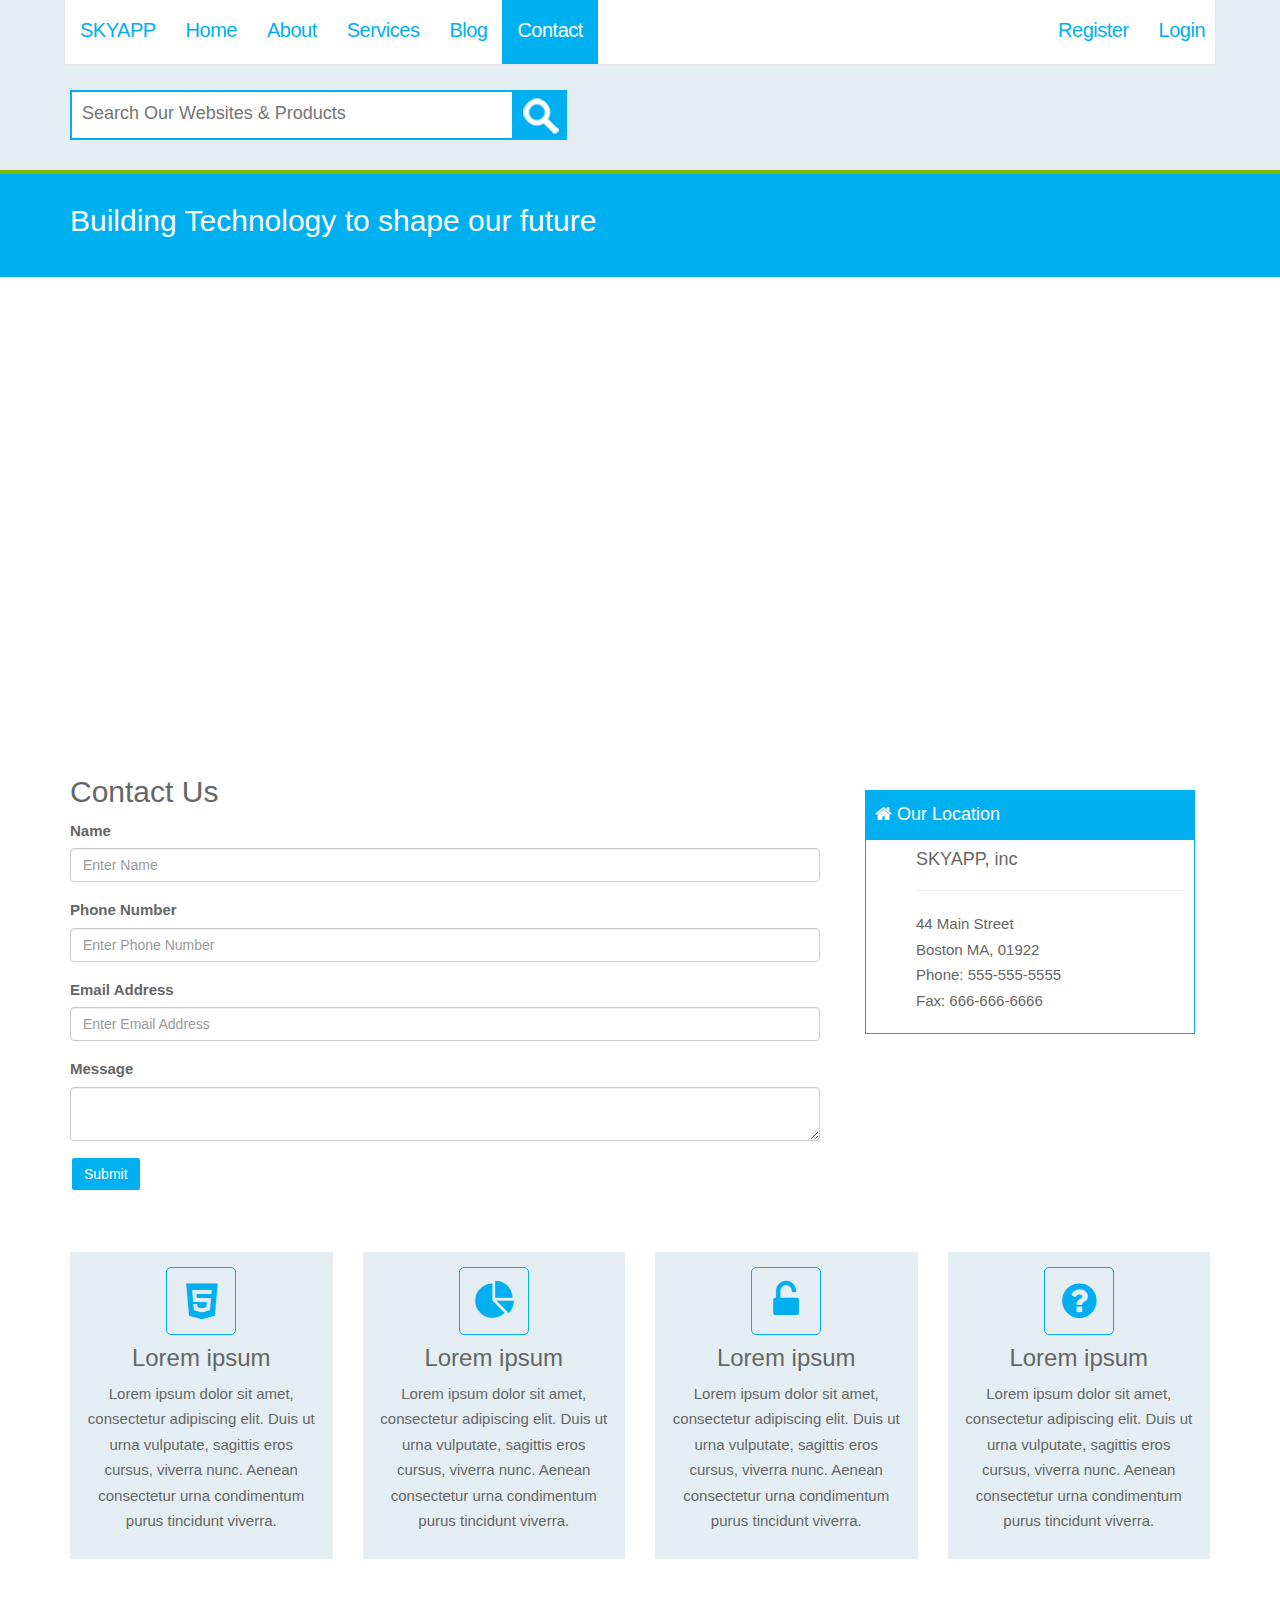
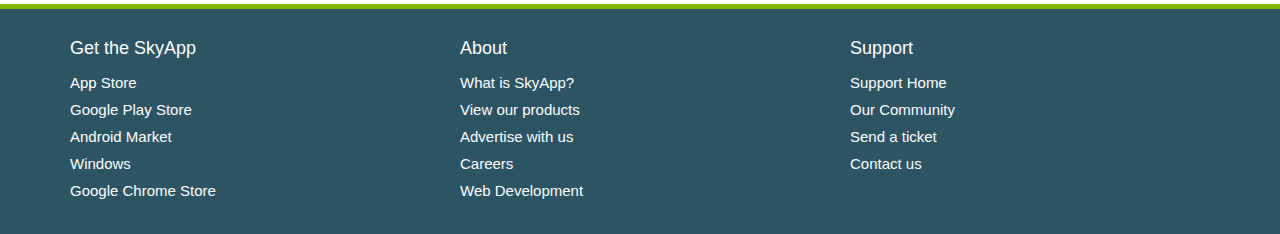
<file: contact.html>
<!DOCTYPE html>
<html lang="en">
  <head>
    <meta charset="utf-8">
    <meta http-equiv="X-UA-Compatible" content="IE=edge">
    <meta name="viewport" content="width=device-width, initial-scale=1">
    <title>SkyApp | Contact us</title>
    <link href="css/bootstrap.css" rel="stylesheet">
    <link href="css/font-awesome.css" rel="stylesheet">
    <link href="css/main.css" rel="stylesheet">
    <!-- <script src="../../assets/js/ie-emulation-modes-warning.js"></script> -->
  </head>

  <body>

    <header class="header-main">
      <nav class="navbar navbar-inverse navbar-fixed-top">
      <div class="container">
        <div class="navbar-header">
          <button type="button" class="navbar-toggle collapsed" data-toggle="collapse" data-target="#navbar" aria-expanded="false" aria-controls="navbar">
            <span class="sr-only">Toggle navigation</span>
            <span class="icon-bar"></span>
            <span class="icon-bar"></span>
            <span class="icon-bar"></span>
          </button>
          <a class="navbar-brand" href="index.html">SKYAPP</a>
        </div>
        <div id="navbar" class="collapse navbar-collapse">
          <ul class="nav navbar-nav">
            <li><a href="index.html">Home</a></li>
            <li><a href="about.html">About</a></li>
            <li><a href="services.html">Services</a></li>
            <li><a href="blog.html">Blog</a></li>
            <li class="active"><a href="contact.html">Contact</a></li>
          </ul>
          <ul class="nav navbar-nav navbar-sub pull-right">
            <li><a href="register.html">Register</a></li>
            <li><a href="Login.html">Login</a></li>
          </ul>
        </div><!--/.nav-collapse -->
      </div>
    </nav>
  </header>


      <section class="section-light top-inner">
        <div class="container">
          <div class="row">
            <div class="col-md-6">
              <form class="search">
                <div>
                  <input type="search" placeholder="Search Our Websites & Products" />
                  <button type="submit" value=""><img src="img/search.png" alt="Search" /></button>
                </div>
              </form>

            </div>
            <div class="col-md-6">

            </div>
          </div>
        </div>
      </section>

      <section class="section-primary-a">
        <div class="container">
          <div class="row">
            <div class="col-md-12">
              <h2>Building Technology to shape our future</h2>
            </div>
          </div>
        </div>
      </section>

      <section class="section-map">
        <iframe src="https://www.google.com/maps/embed?pb=!1m18!1m12!1m3!1d15935.209565589497!2d101.68978922676553!3d3.1467845133387033!2m3!1f0!2f0!3f0!3m2!1i1024!2i768!4f13.1!3m3!1m2!1s0x31cc49d3e30988d7%3A0x464a4b7fda23c09a!2sKuala+Lumpur+City+Centre%2C+Kuala+Lumpur%2C+Federal+Territory+of+Kuala+Lumpur%2C+Malaysia!5e0!3m2!1sen!2s!4v1506481795607" width="1600" height="400" frameborder="0" style="border:0" allowfullscreen></iframe>
      </section>

      <section class="section-main">
        <div class="container">
          <div class="row">
            <div class="col-md-8">
              <h2 class="page-heading">Contact Us</h2>
              <form role="form">
                <div class="form-group">
                  <label>Name</label>
                  <input type="text" class="form-control" placeholder="Enter Name" />
                </div>
                <div class="form-group">
                  <label>Phone Number</label>
                  <input type="text" class="form-control" placeholder="Enter Phone Number" />
                </div>
                <div class="form-group">
                  <label>Email Address</label>
                  <input type="text" class="form-control" placeholder="Enter Email Address" />
                </div>
                <div class="form-group">
                  <label>Message</label>
                  <textarea class="form-control"></textarea>
                </div>
                <button type="submit" class="btn btn-primary">Submit</button>
              </form>
            </div>
            <div class="col-md-4">
              <div class="block block-primary-head no-pad">
                <h3><i class="fa fa-home"></i> Our Location</h3>
                <div class="block-content">
                  <ul class="list-location">
                    <li><h4>SKYAPP, inc</h4></li><hr />
                    <li>44 Main Street</li>
                    <li>Boston MA, 01922</li>
                    <li>Phone: 555-555-5555</li>
                    <li>Fax: 666-666-6666</li>
                  </ul>
                </div>
              </div>

            </div>
          </div>
        </div>
      </section>





      <section>
        <div class="container">
          <div class="row">
            <div class="col-md-3">
              <div class="block block-light block-center">
                <i class="fa fa-html5 fa-primary fa-6 fa-border"></i>
                <h3>Lorem ipsum</h3>
                <p>
                  Lorem ipsum dolor sit amet, consectetur adipiscing elit. Duis ut urna vulputate, sagittis eros cursus, viverra nunc. Aenean consectetur urna condimentum purus tincidunt viverra.
                </p>
              </div>
            </div>
            <div class="col-md-3">
              <div class="block block-light block-center">
                <i class="fa fa-pie-chart fa-primary fa-6 fa-border"></i>
                <h3>Lorem ipsum</h3>
                <p>
                  Lorem ipsum dolor sit amet, consectetur adipiscing elit. Duis ut urna vulputate, sagittis eros cursus, viverra nunc. Aenean consectetur urna condimentum purus tincidunt viverra.
                </p>
              </div>
            </div>
            <div class="col-md-3">
              <div class="block block-light block-center">
                <i class="fa fa-unlock-alt fa-primary fa-6 fa-border"></i>
                <h3>Lorem ipsum</h3>
                <p>
                  Lorem ipsum dolor sit amet, consectetur adipiscing elit. Duis ut urna vulputate, sagittis eros cursus, viverra nunc. Aenean consectetur urna condimentum purus tincidunt viverra.
                </p>
              </div>
            </div>
            <div class="col-md-3">
              <div class="block block-light block-center">
                <i class="fa fa-question-circle fa-primary fa-6 fa-border"></i>
                <h3>Lorem ipsum</h3>
                <p>
                  Lorem ipsum dolor sit amet, consectetur adipiscing elit. Duis ut urna vulputate, sagittis eros cursus, viverra nunc. Aenean consectetur urna condimentum purus tincidunt viverra.
                </p>
              </div>
            </div>
          </div>
        </div>
      </section>




      <footer class="footer-main">
        <div class="container">
          <div class="row">
            <div class="col-md-4">
              <h4>Get the SkyApp</h4>
              <ul>
                <li class="app-appstore"><a href="#">App Store</a></li>
                <li class="app-play"><a href="#">Google Play Store</a></li>
                <li class="app-android"><a href="#">Android Market</a></li>
                <li class="app-windows"><a href="#">Windows</a></li>
                <li class="app-chrome"><a href="#">Google Chrome Store</a></li>
              </ul>
            </div>
            <div class="col-md-4">
              <h4>About</h4>
              <ul>
                <li><a href="#">What is SkyApp?</a></li>
                <li><a href="#">View our products</a></li>
                <li><a href="#">Advertise with us</a></li>
                <li><a href="#">Careers</a></li>
                <li><a href="#">Web Development</a></li>
              </ul>
            </div>
            <div class="col-md-4">
              <h4>Support</h4>
              <ul>
                <li><a href="#">Support Home</a></li>
                <li><a href="#">Our Community</a></li>
                <li><a href="#">Send a ticket</a></li>
                <li><a href="#">Contact us</a></li>
              </ul>
            </div>
          </div>
        </div>
      </footer>




    <!-- Bootstrap core JavaScript
    ================================================== -->
    <!-- Placed at the end of the document so the pages load faster -->
    <!-- <script src="https://ajax.googleapis.com/ajax/libs/jquery/1.12.4/jquery.min.js"></script> -->
    <script src="js/jquery.js"></script>
    <!-- <script>window.jQuery || document.write('<script src="../../assets/js/vendor/jquery.min.js"><\/script>')</script> -->
    <!-- <script src="../../dist/js/bootstrap.min.js"></script> -->
    <script src="js/bootstrap.js"></script>
    <!-- IE10 viewport hack for Surface/desktop Windows 8 bug -->
    <!-- <script src="../../assets/js/ie10-viewport-bug-workaround.js"></script> -->
  </body>
</html>
</file>
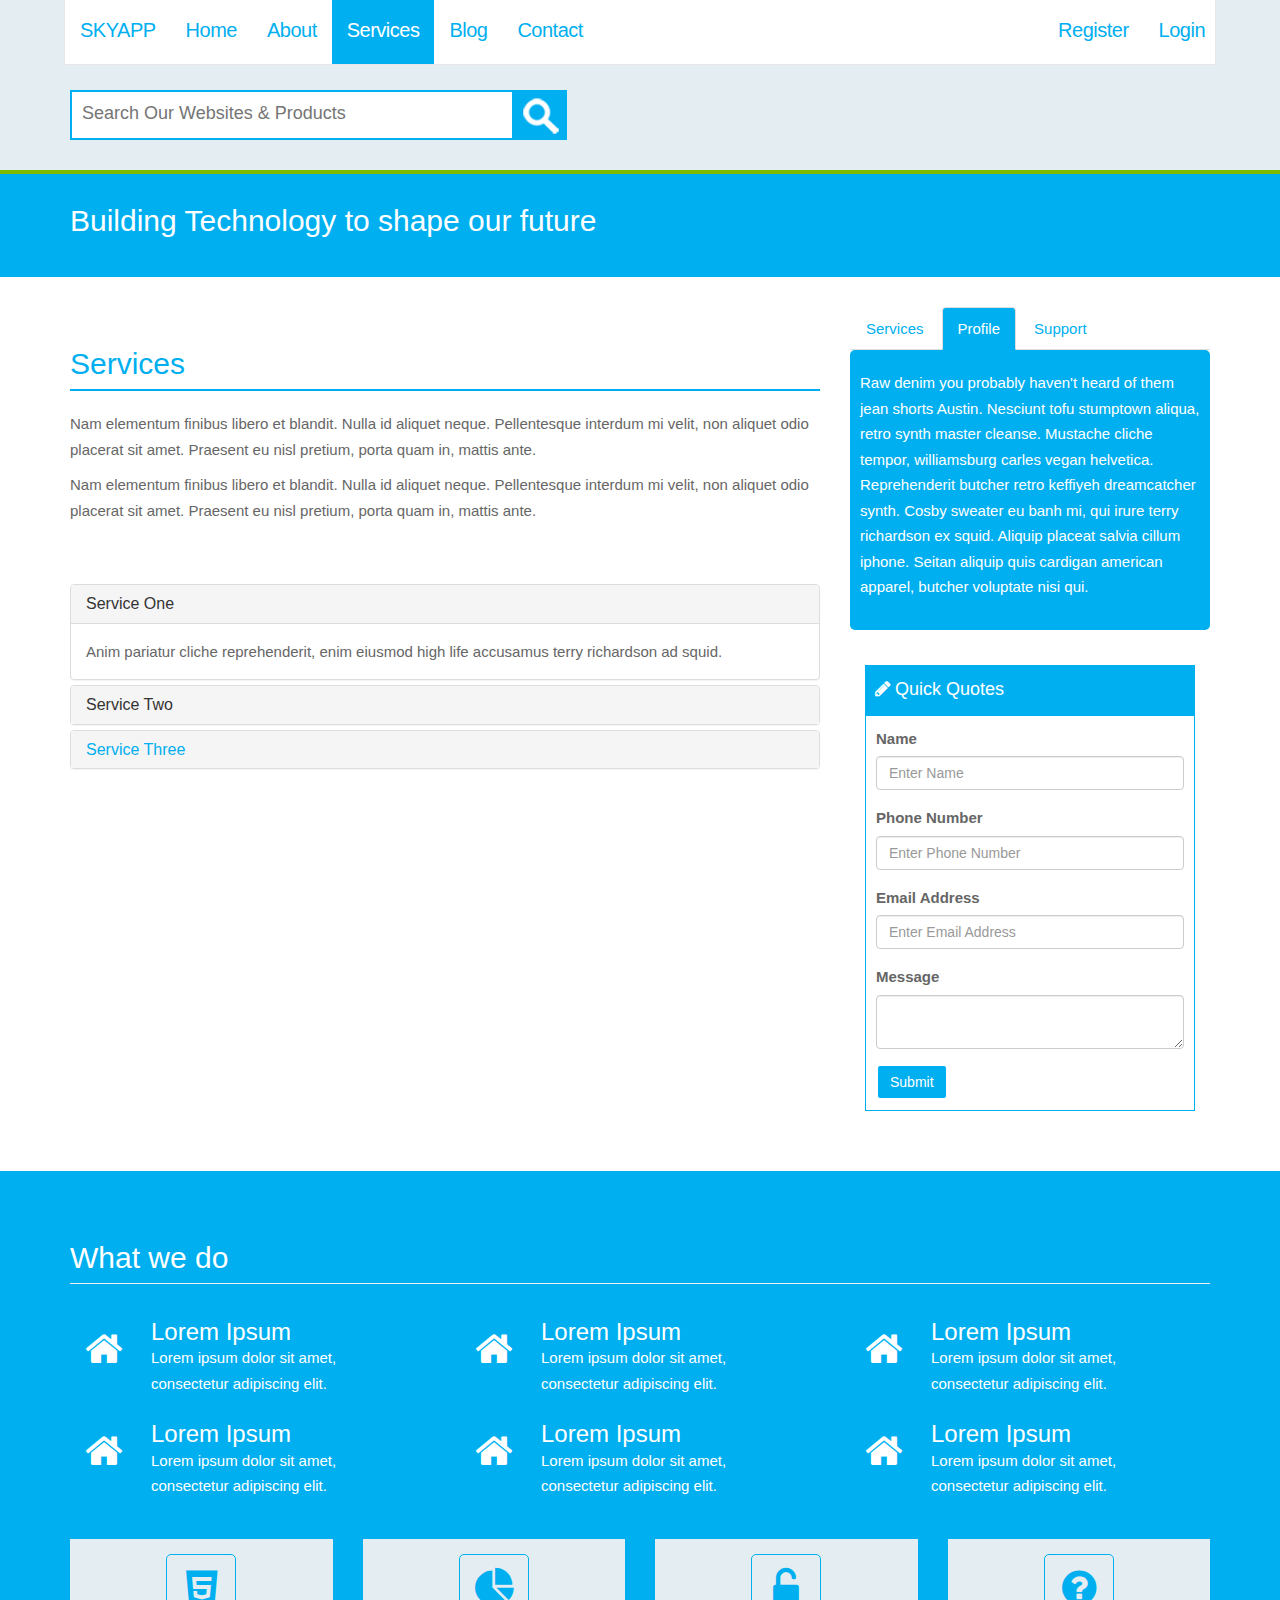
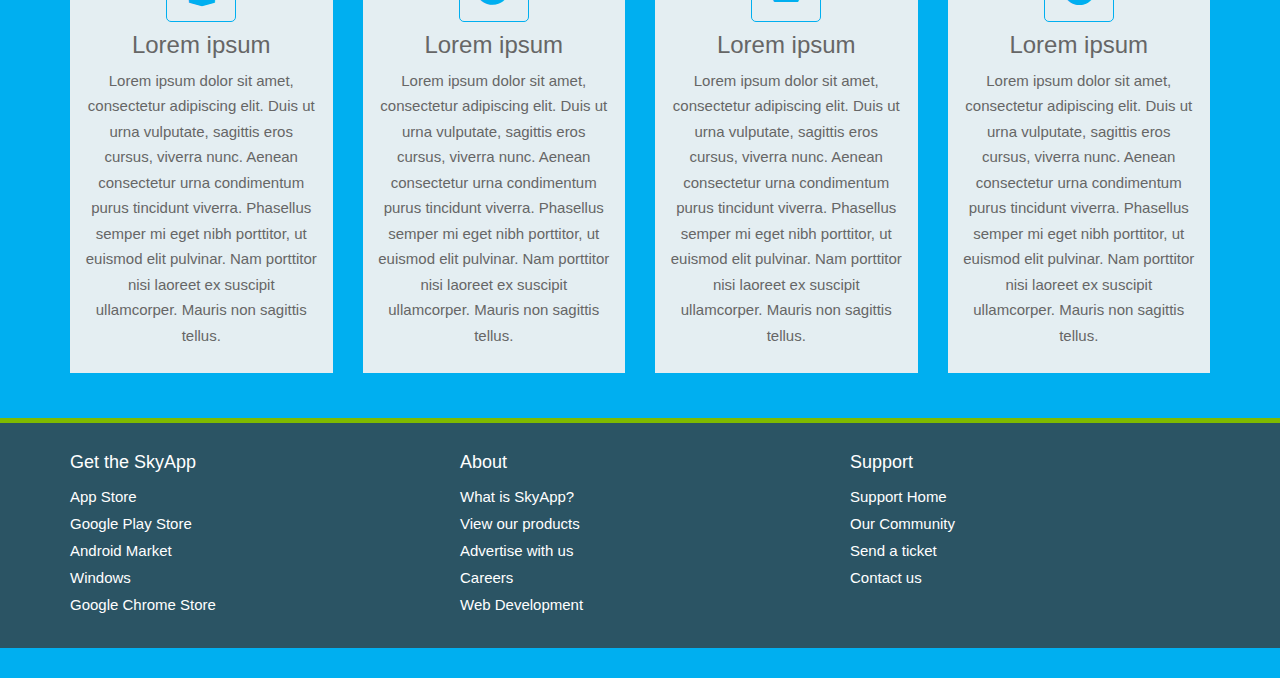
<file: services.html>
<!DOCTYPE html>
<html lang="en">
  <head>
    <meta charset="utf-8">
    <meta http-equiv="X-UA-Compatible" content="IE=edge">
    <meta name="viewport" content="width=device-width, initial-scale=1">
    <title>SkyApp | Services</title>
    <link href="css/bootstrap.css" rel="stylesheet">
    <link href="css/font-awesome.css" rel="stylesheet">
    <link href="css/main.css" rel="stylesheet">
    <!-- <script src="../../assets/js/ie-emulation-modes-warning.js"></script> -->
  </head>

  <body>

    <header class="header-main">
      <nav class="navbar navbar-inverse navbar-fixed-top">
      <div class="container">
        <div class="navbar-header">
          <button type="button" class="navbar-toggle collapsed" data-toggle="collapse" data-target="#navbar" aria-expanded="false" aria-controls="navbar">
            <span class="sr-only">Toggle navigation</span>
            <span class="icon-bar"></span>
            <span class="icon-bar"></span>
            <span class="icon-bar"></span>
          </button>
          <a class="navbar-brand" href="index.html">SKYAPP</a>
        </div>
        <div id="navbar" class="collapse navbar-collapse">
          <ul class="nav navbar-nav">
            <li><a href="index.html">Home</a></li>
            <li><a href="about.html">About</a></li>
            <li class="active"><a href="services.html">Services</a></li>
            <li><a href="blog.html">Blog</a></li>
            <li><a href="contact.html">Contact</a></li>
          </ul>
          <ul class="nav navbar-nav navbar-sub pull-right">
            <li><a href="register.html">Register</a></li>
            <li><a href="Login.html">Login</a></li>
          </ul>
        </div><!--/.nav-collapse -->
      </div>
    </nav>
  </header>


      <section class="section-light top-inner">
        <div class="container">
          <div class="row">
            <div class="col-md-6">
              <form class="search">
                <div>
                  <input type="search" placeholder="Search Our Websites & Products" />
                  <button type="submit" value=""><img src="img/search.png" alt="Search" /></button>
                </div>
              </form>

            </div>
            <div class="col-md-6">

            </div>
          </div>
        </div>
      </section>

      <section class="section-primary-a">
        <div class="container">
          <div class="row">
            <div class="col-md-12">
              <h2>Building Technology to shape our future</h2>
            </div>
          </div>
        </div>
      </section>

      <section class="section-main">
        <div class="container">
          <div class="row">
            <div class="col-md-8">
              <h2 class="page-header heading-primary-a">Services</h2>
              <p>
                Nam elementum finibus libero et blandit. Nulla id aliquet neque. Pellentesque interdum mi velit, non aliquet odio placerat sit amet. Praesent eu nisl pretium, porta quam in, mattis ante.
              </p>
              <p>
                Nam elementum finibus libero et blandit. Nulla id aliquet neque. Pellentesque interdum mi velit, non aliquet odio placerat sit amet. Praesent eu nisl pretium, porta quam in, mattis ante.
              </p>

              <br /><br />

              <div class="panel-group" id="accordion" role="tablist" aria-multiselectable="true">
                <div class="panel panel-default">
                  <div class="panel-heading" role="tab" id="headingOne">
                    <h4 class="panel-title">
                      <a role="button" data-toggle="collapse" data-parent="#accordion" href="#collapseOne" aria-expanded="true" aria-controls="collapseOne">
                        Service One
                      </a>
                    </h4>
                  </div>
                  <div id="collapseOne" class="panel-collapse collapse in" role="tabpanel" aria-labelledby="headingOne">
                    <div class="panel-body">
                      Anim pariatur cliche reprehenderit, enim eiusmod high life accusamus terry richardson ad squid.
                    </div>
                  </div>
                </div>

                <div class="panel panel-default">
                  <div class="panel-heading" role="tab" id="headingTwo">
                    <h4 class="panel-title">
                      <a role="button" data-toggle="collapse" data-parent="#accordion" href="#collapseTwo" aria-expanded="false" aria-controls="collapseTwo">
                        Service Two
                      </a>
                    </h4>
                  </div>
                  <div id="collapseTwo" class="panel-collapse collapse" role="tabpanel" aria-labelledby="headingTwo">
                    <div class="panel-body">
                      Anim pariatur cliche reprehenderit, enim eiusmod high life accusamus terry richardson ad squid.
                    </div>
                  </div>
                </div>

                <div class="panel panel-default">
                  <div class="panel-heading" role="tab" id="headingThree">
                    <h4 class="panel-title">
                      <a class="collapsed" role="button" data-toggle="collapse" data-parent="#accordion" href="#collapseThree" aria-expanded="false" aria-controls="collapseThree">
                        <span class="em-primary">Service Three
                      </a>
                    </h4>
                  </div>
                  <div id="collapseThree" class="panel-collapse collapse" role="tabpanel" aria-labelledby="headingThree">
                    <div class="panel-body">
                      Anim pariatur cliche reprehenderit, enim eiusmod high life accusamus terry richardson ad squid.
                    </div>
                  </div>
                </div>
              </div>

            </div>
            <div class="col-md-4">
              <div class="tab tab-primary" data-example-id="togglable-tabs">
                <ul class="nav nav-tabs" id="myTabs" role="tablist">
                <li role="presentation"><a href="#services" id="services-tab" role="tab" data-toggle="tab" aria-controls="services" aria-expanded="true">Services</a></li>
                <li role="presentation" class="active"><a href="#profile" role="tab" id="profile-tab" data-toggle="tab" aria-controls="profile">Profile</a></li>
                <li role="presentation"><a href="#support" role="tab" id="support-tab" data-toggle="tab" aria-controls="support">Support</a></li>
              </ul>

              <div class="tab-content" id="myTabContent">
                <div class="tab-pane fade in active" role="tabpanel" id="services" aria-labelledby="services-tab">
                  <p>Raw denim you probably haven't heard of them jean shorts Austin. Nesciunt tofu stumptown aliqua, retro synth master cleanse. Mustache cliche tempor, williamsburg carles vegan helvetica. Reprehenderit butcher retro keffiyeh dreamcatcher synth. Cosby sweater eu banh mi, qui irure terry richardson ex squid. Aliquip placeat salvia cillum iphone. Seitan aliquip quis cardigan american apparel, butcher voluptate nisi qui.</p>
                </div>
                <div class="tab-pane fade" role="tabpanel" id="profile" aria-labelledby="profile-tab">
                  <p>Food truck fixie locavore, accusamus mcsweeney's marfa nulla single-origin coffee squid. Exercitation +1 labore velit, blog sartorial PBR leggings next level wes anderson artisan four loko farm-to-table craft beer twee. Qui photo booth letterpress, commodo enim craft beer mlkshk aliquip jean shorts ullamco ad vinyl cillum PBR. Homo nostrud organic, assumenda labore aesthetic magna delectus mollit. Keytar helvetica VHS salvia yr, vero magna velit sapiente labore stumptown. Vegan fanny pack odio cillum wes anderson 8-bit, sustainable jean shorts beard ut DIY ethical culpa terry richardson biodiesel. Art party scenester stumptown, tumblr butcher vero sint qui sapiente accusamus tattooed echo park.</p>
                </div>
                <div class="tab-pane fade" role="tabpanel" id="support" aria-labelledby="support-tab">
                  <p>Food truck fixie locavore, accusamus mcsweeney's marfa nulla single-origin coffee squid. Exercitation +1 labore velit, blog sartorial PBR leggings next level wes anderson artisan four loko farm-to-table craft beer twee. Qui photo booth letterpress, commodo enim craft beer mlkshk aliquip jean shorts ullamco ad vinyl cillum PBR. Homo nostrud organic, assumenda labore aesthetic magna delectus mollit. Keytar helvetica VHS salvia yr, vero magna velit sapiente labore stumptown. Vegan fanny pack odio cillum wes anderson 8-bit, sustainable jean shorts beard ut DIY ethical culpa terry richardson biodiesel. Art party scenester stumptown, tumblr butcher vero sint qui sapiente accusamus tattooed echo park.</p>
                </div>


              </div>
            </div>

            <div class="block block-primary-head no-pad">
              <h3><i class="fa fa-pencil"></i> Quick Quotes</h3>
              <div class="block-content">
                <form role="form">
                  <div class="form-group">
                    <label>Name</label>
                    <input type="text" class="form-control" placeholder="Enter Name" />
                  </div>
                  <div class="form-group">
                    <label>Phone Number</label>
                    <input type="text" class="form-control" placeholder="Enter Phone Number" />
                  </div>
                  <div class="form-group">
                    <label>Email Address</label>
                    <input type="text" class="form-control" placeholder="Enter Email Address" />
                  </div>
                  <div class="form-group">
                    <label>Message</label>
                    <textarea class="form-control"></textarea>
                  </div>
                  <button type="submit" class="btn btn-primary">Submit</button>
                </form>
              </div>
            </div>





            </div>
          </div>
        </div>
      </section>


      <section class="section-primary">
        <div class="container">
          <h2 class="page-header">What we do</h2>
          <div class="row">
            <div class="col-md-4">
              <div class="block block-icon">
                <div class="icon">
                  <i class="fa fa-home fa-6"></i>
                  </div>
                  <div class="icon-content">
                    <h3>Lorem Ipsum</h3>
                    <p>
                      Lorem ipsum dolor sit amet, consectetur adipiscing elit.
                    </p>
                  </div>
              </div>
            </div>
            <div class="col-md-4">
              <div class="block block-icon">
                <div class="icon">
                  <i class="fa fa-home fa-6"></i>
                  </div>
                  <div class="icon-content">
                    <h3>Lorem Ipsum</h3>
                    <p>
                      Lorem ipsum dolor sit amet, consectetur adipiscing elit.
                    </p>
                  </div>
              </div>
            </div>
            <div class="col-md-4">
              <div class="block block-icon">
                <div class="icon">
                  <i class="fa fa-home fa-6"></i>
                  </div>
                  <div class="icon-content">
                    <h3>Lorem Ipsum</h3>
                    <p>
                      Lorem ipsum dolor sit amet, consectetur adipiscing elit.
                    </p>
                  </div>
                </div>
            </div>
          </div>

          <div class="row">
            <div class="col-md-4">
              <div class="block block-icon">
                <div class="icon">
                  <i class="fa fa-home fa-6"></i>
                  </div>
                  <div class="icon-content">
                    <h3>Lorem Ipsum</h3>
                    <p>
                      Lorem ipsum dolor sit amet, consectetur adipiscing elit.
                    </p>
                  </div>
              </div>
            </div>
            <div class="col-md-4">
              <div class="block block-icon">
                <div class="icon">
                  <i class="fa fa-home fa-6"></i>
                  </div>
                  <div class="icon-content">
                    <h3>Lorem Ipsum</h3>
                    <p>
                      Lorem ipsum dolor sit amet, consectetur adipiscing elit.
                    </p>
                  </div>
                </div>
            </div>
            <div class="col-md-4">
              <div class="block block-icon">
                <div class="icon">
                  <i class="fa fa-home fa-6"></i>
                  </div>
                  <div class="icon-content">
                    <h3>Lorem Ipsum</h3>
                    <p>
                      Lorem ipsum dolor sit amet, consectetur adipiscing elit.
                    </p>
                  </div>
              </div>
            </div>
          </div>

        </div>





      <section>
        <div class="container">
          <div class="row">
            <div class="col-md-3">
              <div class="block block-light block-center">
                <i class="fa fa-html5 fa-primary fa-6 fa-border"></i>
                <h3>Lorem ipsum</h3>
                <p>
                  Lorem ipsum dolor sit amet, consectetur adipiscing elit. Duis ut urna vulputate, sagittis eros cursus, viverra nunc. Aenean consectetur urna condimentum purus tincidunt viverra. Phasellus semper mi eget nibh porttitor, ut euismod elit pulvinar. Nam porttitor nisi laoreet ex suscipit ullamcorper. Mauris non sagittis tellus.
                </p>
              </div>
            </div>
            <div class="col-md-3">
              <div class="block block-light block-center">
                <i class="fa fa-pie-chart fa-primary fa-6 fa-border"></i>
                <h3>Lorem ipsum</h3>
                <p>
                  Lorem ipsum dolor sit amet, consectetur adipiscing elit. Duis ut urna vulputate, sagittis eros cursus, viverra nunc. Aenean consectetur urna condimentum purus tincidunt viverra. Phasellus semper mi eget nibh porttitor, ut euismod elit pulvinar. Nam porttitor nisi laoreet ex suscipit ullamcorper. Mauris non sagittis tellus.
                </p>
              </div>
            </div>
            <div class="col-md-3">
              <div class="block block-light block-center">
                <i class="fa fa-unlock-alt fa-primary fa-6 fa-border"></i>
                <h3>Lorem ipsum</h3>
                <p>
                  Lorem ipsum dolor sit amet, consectetur adipiscing elit. Duis ut urna vulputate, sagittis eros cursus, viverra nunc. Aenean consectetur urna condimentum purus tincidunt viverra. Phasellus semper mi eget nibh porttitor, ut euismod elit pulvinar. Nam porttitor nisi laoreet ex suscipit ullamcorper. Mauris non sagittis tellus.
                </p>
              </div>
            </div>
            <div class="col-md-3">
              <div class="block block-light block-center">
                <i class="fa fa-question-circle fa-primary fa-6 fa-border"></i>
                <h3>Lorem ipsum</h3>
                <p>
                  Lorem ipsum dolor sit amet, consectetur adipiscing elit. Duis ut urna vulputate, sagittis eros cursus, viverra nunc. Aenean consectetur urna condimentum purus tincidunt viverra. Phasellus semper mi eget nibh porttitor, ut euismod elit pulvinar. Nam porttitor nisi laoreet ex suscipit ullamcorper. Mauris non sagittis tellus.
                </p>
              </div>
            </div>
          </div>
        </div>
      </section>




      <footer class="footer-main">
        <div class="container">
          <div class="row">
            <div class="col-md-4">
              <h4>Get the SkyApp</h4>
              <ul>
                <li class="app-appstore"><a href="#">App Store</a></li>
                <li class="app-play"><a href="#">Google Play Store</a></li>
                <li class="app-android"><a href="#">Android Market</a></li>
                <li class="app-windows"><a href="#">Windows</a></li>
                <li class="app-chrome"><a href="#">Google Chrome Store</a></li>
              </ul>
            </div>
            <div class="col-md-4">
              <h4>About</h4>
              <ul>
                <li><a href="#">What is SkyApp?</a></li>
                <li><a href="#">View our products</a></li>
                <li><a href="#">Advertise with us</a></li>
                <li><a href="#">Careers</a></li>
                <li><a href="#">Web Development</a></li>
              </ul>
            </div>
            <div class="col-md-4">
              <h4>Support</h4>
              <ul>
                <li><a href="#">Support Home</a></li>
                <li><a href="#">Our Community</a></li>
                <li><a href="#">Send a ticket</a></li>
                <li><a href="#">Contact us</a></li>
              </ul>
            </div>
          </div>
        </div>
      </footer>




    <!-- Bootstrap core JavaScript
    ================================================== -->
    <!-- Placed at the end of the document so the pages load faster -->
    <!-- <script src="https://ajax.googleapis.com/ajax/libs/jquery/1.12.4/jquery.min.js"></script> -->
    <script src="js/jquery.js"></script>
    <!-- <script>window.jQuery || document.write('<script src="../../assets/js/vendor/jquery.min.js"><\/script>')</script> -->
    <!-- <script src="../../dist/js/bootstrap.min.js"></script> -->
    <script src="js/bootstrap.js"></script>
    <!-- IE10 viewport hack for Surface/desktop Windows 8 bug -->
    <!-- <script src="../../assets/js/ie10-viewport-bug-workaround.js"></script> -->
  </body>
</html>
</file>
<file: css/main.css>
/* line 1, C:/xampp/htdocs/wprojects/skyapp/scss/base/_normalize.scss */
h1, h2, h3, h4, h5 {
  margin-top: 0;
}

/* line 5, C:/xampp/htdocs/wprojects/skyapp/scss/base/_normalize.scss */
.pagee-header {
  margin-top: 30px;
}

/* line 9, C:/xampp/htdocs/wprojects/skyapp/scss/base/_normalize.scss */
.no-pad-top {
  padding-top: 0;
}

/* line 13, C:/xampp/htdocs/wprojects/skyapp/scss/base/_normalize.scss */
.extra-pad {
  padding-top: 40px;
  padding-bottom: 40px;
}

/* line 19, C:/xampp/htdocs/wprojects/skyapp/scss/base/_normalize.scss */
.top-inner {
  padding: 90px 0 30px;
}

/* line 24, C:/xampp/htdocs/wprojects/skyapp/scss/base/_normalize.scss */
.img-xsm {
  width: 100px;
}

/* line 25, C:/xampp/htdocs/wprojects/skyapp/scss/base/_normalize.scss */
.img-sm {
  width: 200px;
}

/* line 26, C:/xampp/htdocs/wprojects/skyapp/scss/base/_normalize.scss */
.img-lg {
  width: 400px;
}

/* line 27, C:/xampp/htdocs/wprojects/skyapp/scss/base/_normalize.scss */
.img-xlg {
  width: 700px;
}

/* line 30, C:/xampp/htdocs/wprojects/skyapp/scss/base/_normalize.scss */
.clearfix {
  clear: both;
}

/* line 1, C:/xampp/htdocs/wprojects/skyapp/scss/base/_base.scss */
body {
  font-family: "Segoe UI", "Segoe WP", "Segoe Regular", sans-serif;
  font-size: 15px;
  line-height: 1.7em;
  color: #666666;
}

/* line 8, C:/xampp/htdocs/wprojects/skyapp/scss/base/_base.scss */
a {
  color: #00aff0;
}

/* line 12, C:/xampp/htdocs/wprojects/skyapp/scss/base/_base.scss */
ul, li {
  list-style: none;
}

/* line 16, C:/xampp/htdocs/wprojects/skyapp/scss/base/_base.scss */
input, textarea, button {
  -moz-border-radius: 0px;
  -webkit-border-radius: 0px;
  border-radius: 0px;
}

/* line 21, C:/xampp/htdocs/wprojects/skyapp/scss/base/_base.scss */
img.device {
  width: 100%;
}

/* line 25, C:/xampp/htdocs/wprojects/skyapp/scss/base/_base.scss */
img.device-small {
  width: 70%;
  margin-bottom: -40px;
}

/* line 3, C:/xampp/htdocs/wprojects/skyapp/scss/modules/_blocks.scss */
.block, .block-primary, .block-secondary, .block-light, .block-dark {
  padding: 15px;
  margin-bottom: 15px;
}

/* line 7, C:/xampp/htdocs/wprojects/skyapp/scss/modules/_blocks.scss */
.block h3, .block-primary h3, .block-secondary h3, .block-light h3, .block-dark h3 {
  margin-top: 0;
  padding-top: 0;
}

/* line 12, C:/xampp/htdocs/wprojects/skyapp/scss/modules/_blocks.scss */
.block iframe, .block-primary iframe, .block-secondary iframe, .block-light iframe, .block-dark iframe {
  width: 100%;
}

/* line 17, C:/xampp/htdocs/wprojects/skyapp/scss/modules/_blocks.scss */
.block-primary {
  background: #00aff0;
  color: #ffffff;
}

/* line 22, C:/xampp/htdocs/wprojects/skyapp/scss/modules/_blocks.scss */
.block-secondary {
  background: #7fba00;
  color: #ffffff;
}

/* line 27, C:/xampp/htdocs/wprojects/skyapp/scss/modules/_blocks.scss */
.block-light {
  background: #e4eef2;
  color: #666666;
}

/* line 32, C:/xampp/htdocs/wprojects/skyapp/scss/modules/_blocks.scss */
.block-dark {
  background: #2b5464;
  color: #ffffff;
}

/* line 37, C:/xampp/htdocs/wprojects/skyapp/scss/modules/_blocks.scss */
.block-center {
  text-align: center !important;
}

/* line 41, C:/xampp/htdocs/wprojects/skyapp/scss/modules/_blocks.scss */
.block-image img {
  width: 100%;
}

/* line 45, C:/xampp/htdocs/wprojects/skyapp/scss/modules/_blocks.scss */
.block-border {
  border: 1px solid #cccccc;
}

/* line 50, C:/xampp/htdocs/wprojects/skyapp/scss/modules/_blocks.scss */
.block-primary-head h3 {
  padding: 15px 1px 15px 10px;
  background: #00aff0;
  color: #ffffff;
  margin: 0;
  font-size: 18px;
}

/* line 57, C:/xampp/htdocs/wprojects/skyapp/scss/modules/_blocks.scss */
.block-primary-head .block-content {
  border: 1px solid #00aff0;
  padding: 10px;
}

/* line 65, C:/xampp/htdocs/wprojects/skyapp/scss/modules/_blocks.scss */
.block-icon h3 {
  padding: 0;
  margin: 0;
}

/* line 70, C:/xampp/htdocs/wprojects/skyapp/scss/modules/_blocks.scss */
.block-icon .icon {
  float: left;
  width: 20%;
  margin-top: 10px;
}

/* line 76, C:/xampp/htdocs/wprojects/skyapp/scss/modules/_blocks.scss */
.block-icon .icon-content {
  float: left;
  width: 70%;
}

/* line 3, C:/xampp/htdocs/wprojects/skyapp/scss/modules/_sections.scss */
section {
  padding: 30px 0;
}

/* line 8, C:/xampp/htdocs/wprojects/skyapp/scss/modules/_sections.scss */
.section-showcase {
  height: 400px;
  background: url("../img/showcase.jpg") no-repeat top center;
}

/* line 12, C:/xampp/htdocs/wprojects/skyapp/scss/modules/_sections.scss */
.section-showcase .showcase-content {
  padding: 110px 15px;
  text-align: center;
}

/* line 17, C:/xampp/htdocs/wprojects/skyapp/scss/modules/_sections.scss */
.section-showcase h1 {
  color: #00aff0;
}

/* line 22, C:/xampp/htdocs/wprojects/skyapp/scss/modules/_sections.scss */
.section-primary, .section-primary-a, .section-primary-b {
  background: #00aff0;
  color: #ffffff;
}

/* line 26, C:/xampp/htdocs/wprojects/skyapp/scss/modules/_sections.scss */
.section-primary-a {
  border-top: 4px solid #7fba00;
}

/* line 31, C:/xampp/htdocs/wprojects/skyapp/scss/modules/_sections.scss */
.section-primary-b {
  border-bottom: 4px solid #7fba00;
}

/* line 36, C:/xampp/htdocs/wprojects/skyapp/scss/modules/_sections.scss */
.section-secondary {
  background: #7fba00;
  color: #ffffff;
}

/* line 40, C:/xampp/htdocs/wprojects/skyapp/scss/modules/_sections.scss */
.section-light {
  background: #e4eef2;
  color: #666666;
}

/* line 44, C:/xampp/htdocs/wprojects/skyapp/scss/modules/_sections.scss */
.section-dark {
  background: #2b5464;
  color: #ffffff;
}

/* line 3, C:/xampp/htdocs/wprojects/skyapp/scss/modules/_components.scss */
.carousel {
  margin-bottom: 20px;
}

/* line 7, C:/xampp/htdocs/wprojects/skyapp/scss/modules/_components.scss */
.carousel img {
  padding: 3px;
  border: 1px solid #cccccc;
}

/* line 15, C:/xampp/htdocs/wprojects/skyapp/scss/modules/_components.scss */
.tab-pane {
  padding: 20px 10px;
  -moz-border-radius: 5px;
  -webkit-border-radius: 5px;
  border-radius: 5px;
  margin-bottom: 20px;
}

/* line 21, C:/xampp/htdocs/wprojects/skyapp/scss/modules/_components.scss */
.tab-primary .tab-pane, .tab-primary .nav-tabs > li.active > a, .tab-primary .nav-tabs > li.active > a:hover, .tab-primary .nav-tabs > li.active > a:focus {
  background: #00aff0;
  color: #ffffff;
}

/* line 25, C:/xampp/htdocs/wprojects/skyapp/scss/modules/_components.scss */
.tab-light .tab-pane, .tab-light .nav-tabs > li.active > a, .tab-light .nav-tabs > li.active > a:hover, .tab-light .nav-tabs > li.active > a:focus {
  background: #e4eef2;
  color: #666666;
}

/* line 29, C:/xampp/htdocs/wprojects/skyapp/scss/modules/_components.scss */
.tab-secondary .tab-pane, .tab-secondary .nav-tabs > li.active > a, .tab-secondary .nav-tabs > li.active > a:hover, .tab-secondary .nav-tabs > li.active > a:focus {
  background: #7fba00;
  color: #ffffff;
}

/* line 33, C:/xampp/htdocs/wprojects/skyapp/scss/modules/_components.scss */
.tab-dark .tab-pane, .tab-dark .nav-tabs > li.active > a, .tab-dark .nav-tabs > li.active > a:hover, .tab-dark .nav-tabs > li.active > a:focus {
  background: #2b5464;
  color: #ffffff;
}

/* line 3, C:/xampp/htdocs/wprojects/skyapp/scss/modules/_typography.scss */
.list, .list-feature {
  margin-bottom: 30px;
}

/* line 7, C:/xampp/htdocs/wprojects/skyapp/scss/modules/_typography.scss */
.list-feature {
  margin: 0;
  padding: 0;
  width: 80%;
}

/* line 13, C:/xampp/htdocs/wprojects/skyapp/scss/modules/_typography.scss */
.list-feature li {
  line-height: 3.6em;
  border-bottom: 1px solid #cccccc;
  overflow: auto;
}

/* line 19, C:/xampp/htdocs/wprojects/skyapp/scss/modules/_typography.scss */
.list-feature li:last-child {
  border: 0;
}

/* line 23, C:/xampp/htdocs/wprojects/skyapp/scss/modules/_typography.scss */
.list-feature span {
  vertical-align: top;
  padding-top: 9px;
  font-size: 120%;
}

/* line 29, C:/xampp/htdocs/wprojects/skyapp/scss/modules/_typography.scss */
.list-feature i {
  margin-top: -9px;
  margin-right: 5px;
}

/* line 35, C:/xampp/htdocs/wprojects/skyapp/scss/modules/_typography.scss */
.list-comments {
  margin: 0;
  padding: 0;
}

/* line 39, C:/xampp/htdocs/wprojects/skyapp/scss/modules/_typography.scss */
.list-comments li {
  padding: 10px 0 5px 0;
  border-bottom: 1px solid #cccccc;
  overflow: auto !important;
}

/* line 45, C:/xampp/htdocs/wprojects/skyapp/scss/modules/_typography.scss */
.list-comments li:last-child {
  border: 0;
}

/* line 49, C:/xampp/htdocs/wprojects/skyapp/scss/modules/_typography.scss */
.list-comments img {
  width: 100px;
}

/* line 56, C:/xampp/htdocs/wprojects/skyapp/scss/modules/_typography.scss */
.fa-2 {
  font-size: 18px;
}

/* line 60, C:/xampp/htdocs/wprojects/skyapp/scss/modules/_typography.scss */
.fa-3 {
  font-size: 24px;
}

/* line 64, C:/xampp/htdocs/wprojects/skyapp/scss/modules/_typography.scss */
.fa-4 {
  font-size: 27px;
}

/* line 68, C:/xampp/htdocs/wprojects/skyapp/scss/modules/_typography.scss */
.fa-5 {
  font-size: 35px;
}

/* line 72, C:/xampp/htdocs/wprojects/skyapp/scss/modules/_typography.scss */
.fa-6 {
  font-size: 40px;
}

/* line 76, C:/xampp/htdocs/wprojects/skyapp/scss/modules/_typography.scss */
.fa-primary {
  color: #00aff0;
}

/* line 85, C:/xampp/htdocs/wprojects/skyapp/scss/modules/_typography.scss */
.fa-border {
  border: 1px solid #00aff0;
  -moz-border-radius: 5px;
  -webkit-border-radius: 5px;
  border-radius: 5px;
  padding: 13px 15px;
  width: 70px;
  margin-bottom: 10px;
}

/* line 96, C:/xampp/htdocs/wprojects/skyapp/scss/modules/_typography.scss */
.heading-primary, .heading-primary-a {
  color: #00aff0;
}

/* line 100, C:/xampp/htdocs/wprojects/skyapp/scss/modules/_typography.scss */
.heading-primary-a {
  border-bottom: 2px solid #00aff0;
}

/* line 105, C:/xampp/htdocs/wprojects/skyapp/scss/modules/_typography.scss */
.heading-secondary, .heading-secondary-a {
  color: #7fba00;
}

/* line 109, C:/xampp/htdocs/wprojects/skyapp/scss/modules/_typography.scss */
.heading-secondary-a {
  border-bottom: 2px solid #7fba00;
}

/* line 114, C:/xampp/htdocs/wprojects/skyapp/scss/modules/_typography.scss */
.heading-light, .heading-light-a {
  color: #e4eef2;
}

/* line 118, C:/xampp/htdocs/wprojects/skyapp/scss/modules/_typography.scss */
.heading-light-a {
  border-bottom: 2px solid #e4eef2;
}

/* line 123, C:/xampp/htdocs/wprojects/skyapp/scss/modules/_typography.scss */
.heading-dark, .heading-dark-a {
  color: #2b5464;
}

/* line 127, C:/xampp/htdocs/wprojects/skyapp/scss/modules/_typography.scss */
.heading-dark-a {
  border-bottom: 2px solid #2b5464;
}

/* line 135, C:/xampp/htdocs/wprojects/skyapp/scss/modules/_typography.scss */
.em-primary {
  color: #00aff0;
}

/* line 139, C:/xampp/htdocs/wprojects/skyapp/scss/modules/_typography.scss */
.em-secondary {
  color: #7fba00;
}

/* line 143, C:/xampp/htdocs/wprojects/skyapp/scss/modules/_typography.scss */
.em-dark {
  color: #2b5464;
}

/* line 147, C:/xampp/htdocs/wprojects/skyapp/scss/modules/_typography.scss */
.em-light {
  color: #e4eef2;
}

/* line 2, C:/xampp/htdocs/wprojects/skyapp/scss/modules/_buttons.scss */
.btn-primary {
  background: #00aff0;
  color: #ffffff;
  border: 2px solid #fff;
}

/* line 7, C:/xampp/htdocs/wprojects/skyapp/scss/modules/_buttons.scss */
.btn-primary:hover {
  background: #008abd;
  border: 2px solid #fff;
}

/* line 2, C:/xampp/htdocs/wprojects/skyapp/scss/modules/_form.scss */
.search {
  width: 100%;
}

/* line 5, C:/xampp/htdocs/wprojects/skyapp/scss/modules/_form.scss */
.search h3 {
  margin-top: 0;
  padding-top: 0;
}

/* line 10, C:/xampp/htdocs/wprojects/skyapp/scss/modules/_form.scss */
.search input[type="search"] {
  border: 0;
  height: 50px;
  width: 80%;
  border: 2px solid #00aff0;
  font-size: 18px;
  padding-left: 10px;
  padding-bottom: 5px;
}

/* line 20, C:/xampp/htdocs/wprojects/skyapp/scss/modules/_form.scss */
.search button {
  border: 0;
  background: none;
  padding: 0;
  vertical-align: top;
  margin-left: -4px;
}

/* line 3, C:/xampp/htdocs/wprojects/skyapp/scss/layouts/_nav.scss */
.navbar {
  width: 90%;
  margin: auto;
  border-left: 1px solid #e7e7e7;
  border-right: 1px solid #e7e7e7;
  border-color: #e7e7e7;
  min-height: 60px;
  background: #fff;
  margin-bottom: 30px;
}

/* line 21, C:/xampp/htdocs/wprojects/skyapp/scss/layouts/_nav.scss */
.navbar a {
  color: #00aff0 !important;
  font-size: 20px !important;
  letter-spacing: -0.5px !important;
  padding-bottom: 24px !important;
  padding-top: 20px !important;
}

/* line 35, C:/xampp/htdocs/wprojects/skyapp/scss/layouts/_nav.scss */
.navbar-inverse .navbar-nav > li > a:hover, .navbar-inverse .navbar-nav > li > a:focus, .navbar-inverse .navbar-nav > .active > a, .navbar-inverse .navbar-nav > .active > a:hover, .navbar-inverse .navbar-nav > .active > a:focus {
  background: #00aff0 !important;
  color: #fff !important;
}

/* line 3, C:/xampp/htdocs/wprojects/skyapp/scss/layouts/_footer.scss */
.footer-main {
  background: #2b5464;
  color: #ffffff;
  border-top: 5px solid #7fba00;
  min-height: 200px;
  padding: 30px 0;
  z-index: 100;
}

/* line 10, C:/xampp/htdocs/wprojects/skyapp/scss/layouts/_footer.scss */
.footer-main a {
  color: #ffffff;
}

/* line 14, C:/xampp/htdocs/wprojects/skyapp/scss/layouts/_footer.scss */
.footer-main ul {
  margin: 0;
  padding: 0;
}

/* line 19, C:/xampp/htdocs/wprojects/skyapp/scss/layouts/_footer.scss */
.footer-main li {
  line-height: 1.8em;
  list-style: none;
}

/* line 3, C:/xampp/htdocs/wprojects/skyapp/scss/layouts/_blog.scss */
.blog-post {
  border-top: 1px solid #cccccc;
  border-left: 1px solid #cccccc;
  border-right: 1px solid #cccccc;
  padding: 15px;
}

/* line 8, C:/xampp/htdocs/wprojects/skyapp/scss/layouts/_blog.scss */
.blog-post h2.page-header {
  margin-top: 5px !important;
}

/* line 13, C:/xampp/htdocs/wprojects/skyapp/scss/layouts/_blog.scss */
.blog-featured {
  float: left;
  margin-right: 15px;
}

/* line 18, C:/xampp/htdocs/wprojects/skyapp/scss/layouts/_blog.scss */
.post-meta {
  background: #f3f3f3;
  padding: 10px 10px 10px 10px;
  border: 1px solid #cccccc;
  margin-bottom: 20px;
}

@media (max-width: 768px) {
  /* line 3, C:/xampp/htdocs/wprojects/skyapp/scss/layouts/_mobile.scss */
  .search {
    display: inline-block;
    text-align: center;
  }
  /* line 9, C:/xampp/htdocs/wprojects/skyapp/scss/layouts/_mobile.scss */
  .device {
    margin-top: 20px;
    display: block;
    margin: 20px auto 0 auto;
  }
  /* line 15, C:/xampp/htdocs/wprojects/skyapp/scss/layouts/_mobile.scss */
  .device-small {
    margin-bottom: 20px !important;
  }
  /* line 20, C:/xampp/htdocs/wprojects/skyapp/scss/layouts/_mobile.scss */
  .footer-main ul {
    margin-bottom: 20px;
    text-align: center;
  }
  /* line 25, C:/xampp/htdocs/wprojects/skyapp/scss/layouts/_mobile.scss */
  .footer-main h4 {
    text-align: center;
  }
}

/*# sourceMappingURL=../css/main.map */
</file>
